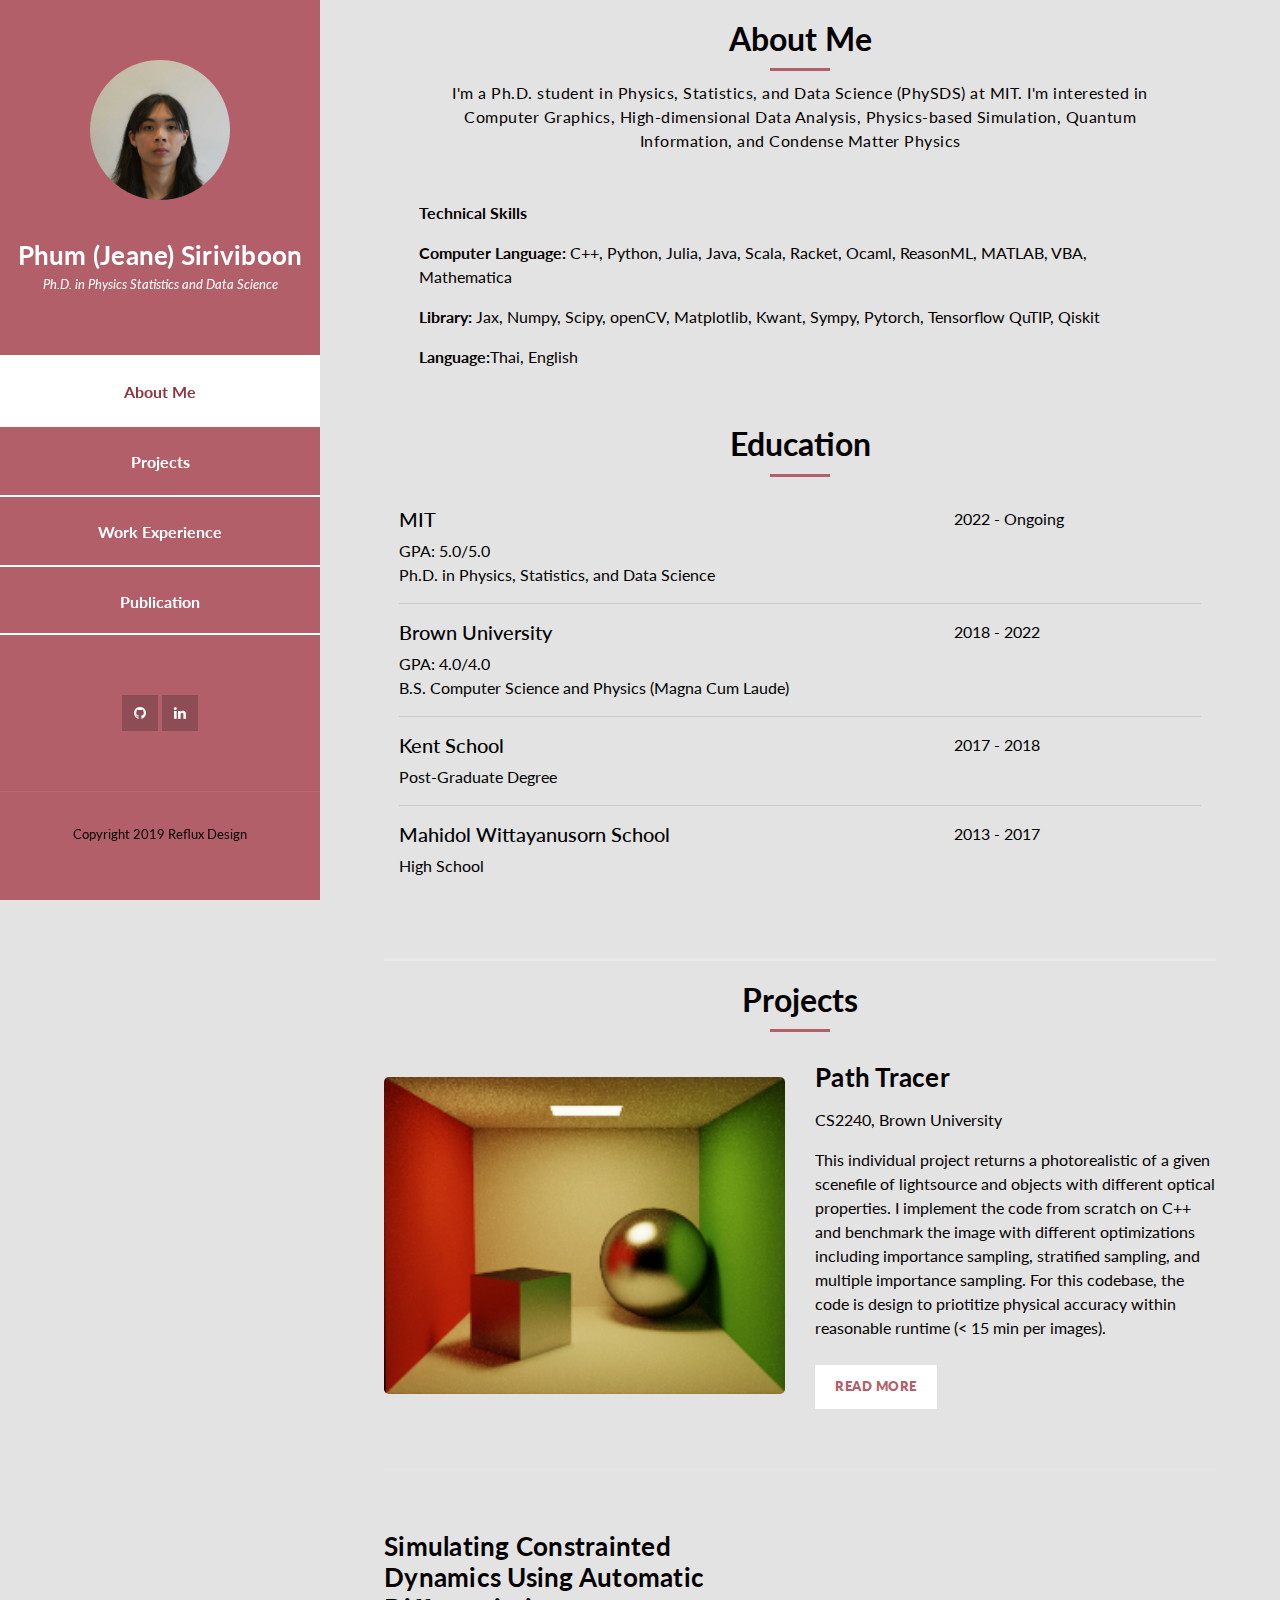
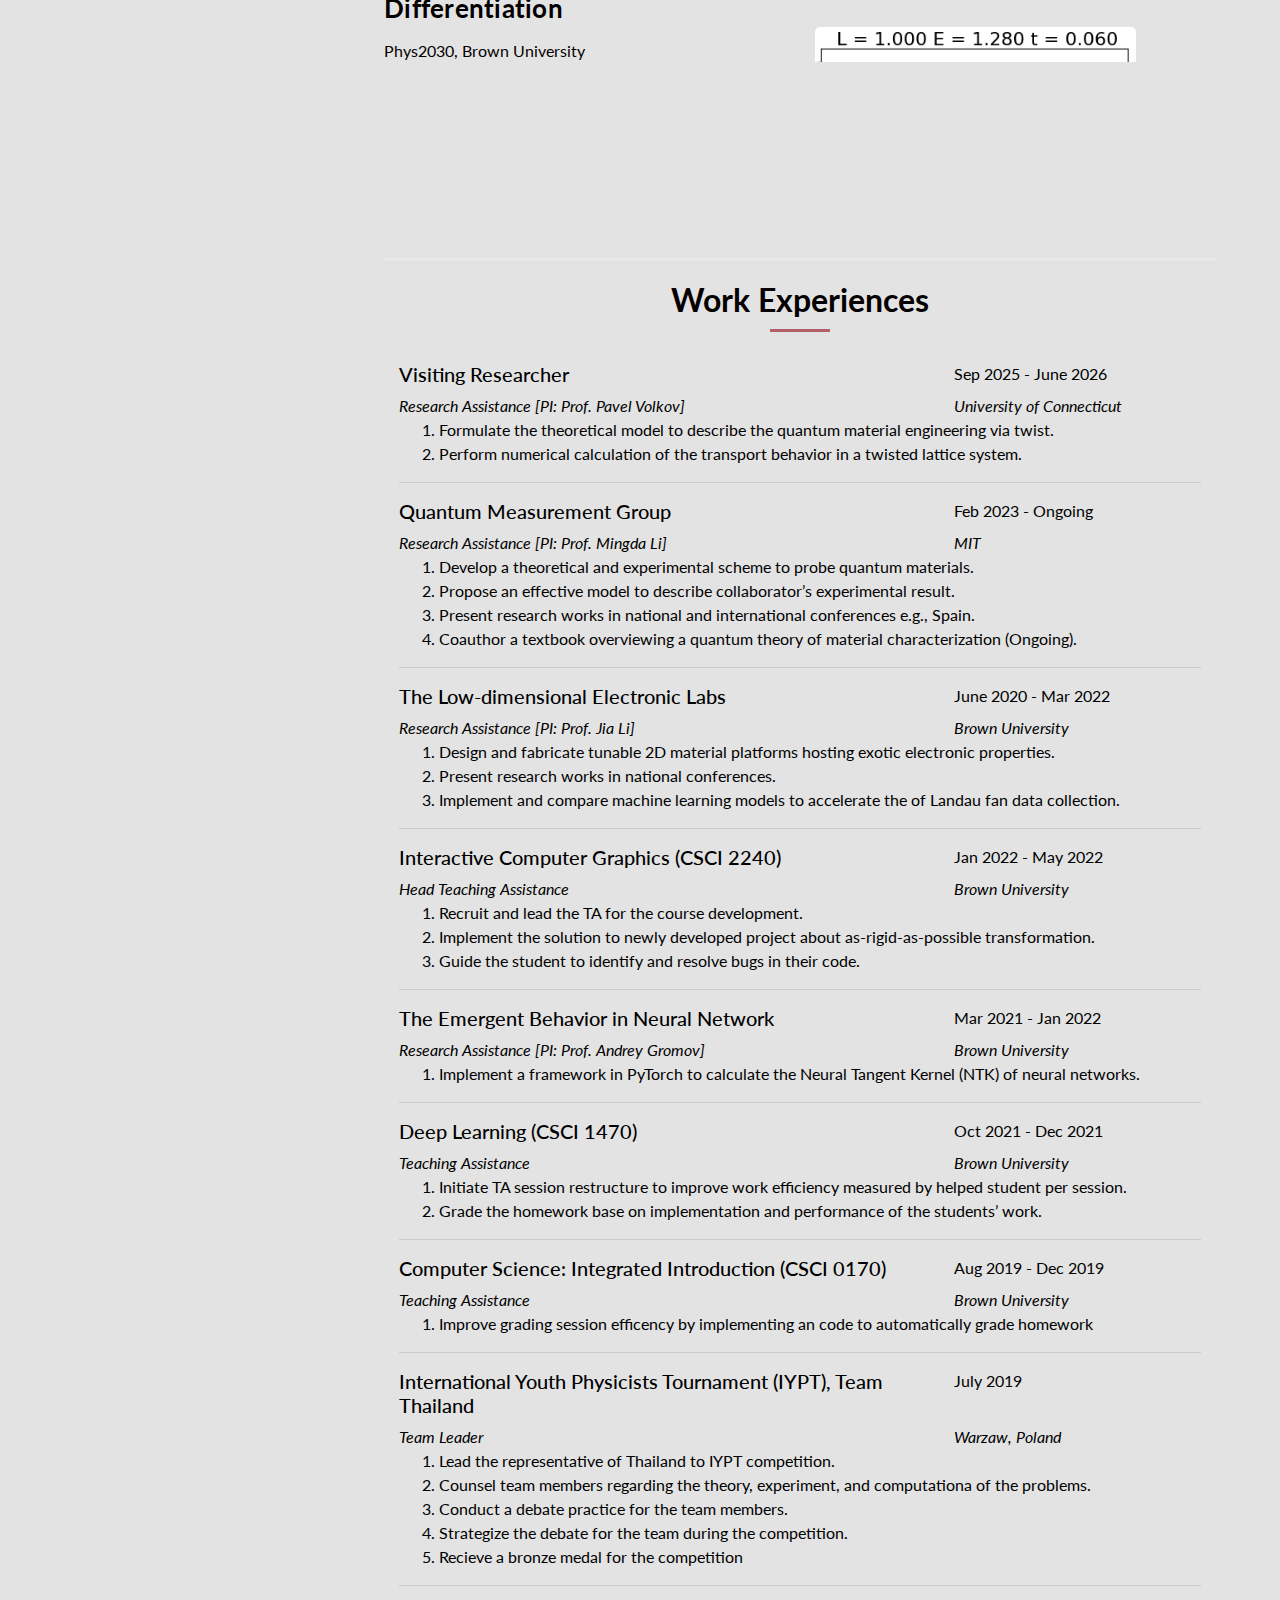
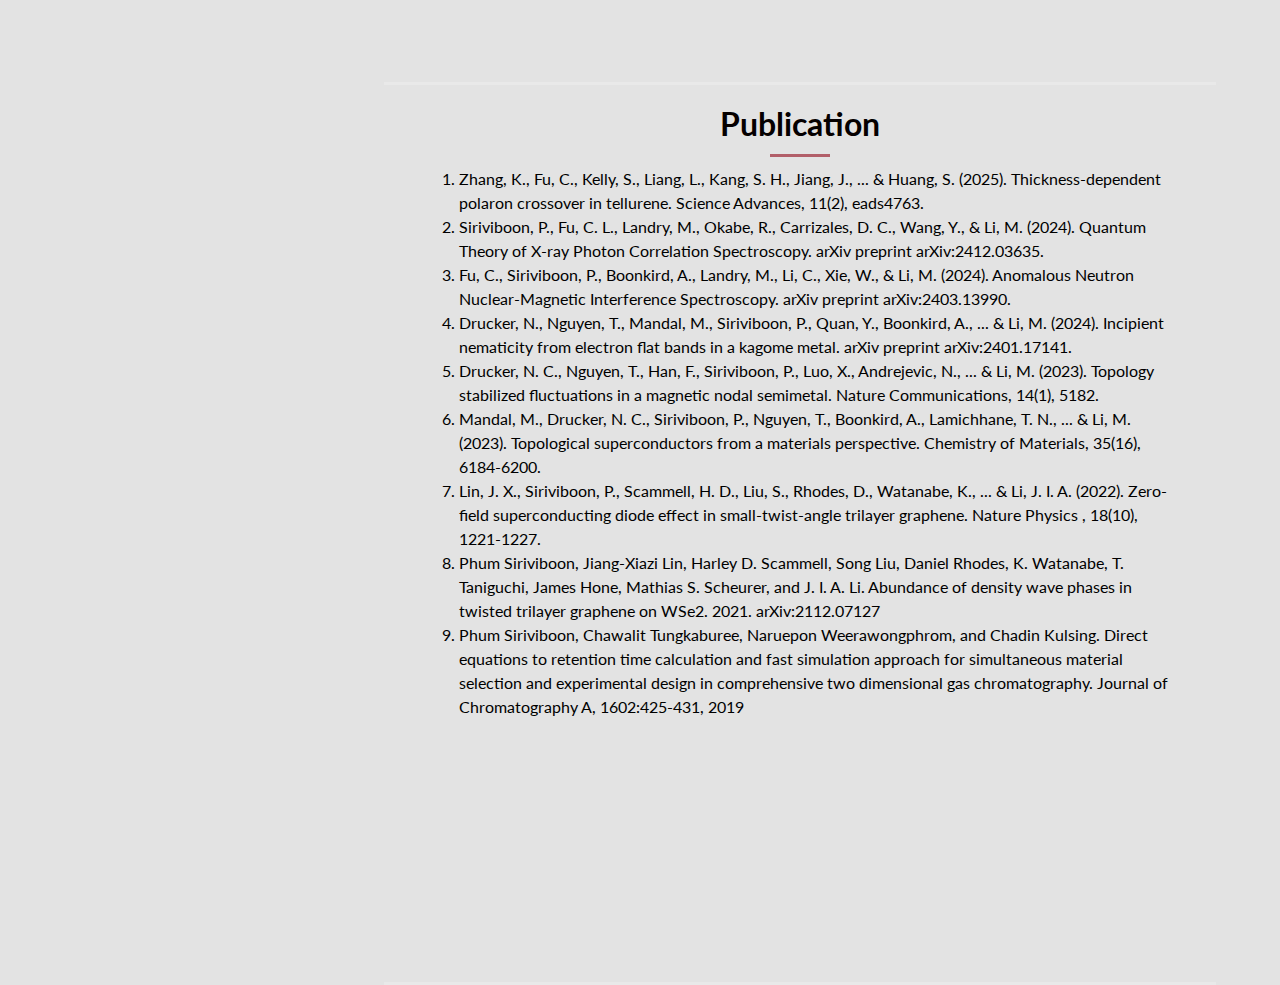
<file: index.html>
<!DOCTYPE html>
<html lang="en">

<head>
    <meta charset="utf-8" />
    <meta name="viewport" content="width=device-width, initial-scale=1, shrink-to-fit=no" />
    <meta name="description" content="" />
    <meta name="author" content="" />
    <link href="https://fonts.googleapis.com/css?family=Lato:100,300,400,700,900" rel="stylesheet" />

    <title>Phum (Jeane) Siriviboon</title>
    <!--
Reflux Template
https://templatemo.com/tm-531-reflux
-->
    <!-- Bootstrap core CSS -->
    <link href="vendor/bootstrap/css/bootstrap.min.css" rel="stylesheet" />

    <!-- Additional CSS Files -->
     
    <link rel="stylesheet" href="assets/css/fontawesome.css" />
    <link rel="stylesheet" href="assets/css/templatemo-style.css" />
    <link rel="stylesheet" href="assets/css/owl.css" />
    <link rel="stylesheet" href="assets/css/lightbox.css" />
    <link rel="stylesheet" href="mystyle.css">
</head>

<body>
    <div id="page-wraper">
        <!-- Sidebar Menu -->
        <div class="responsive-nav">
            <i class="fa fa-bars" id="menu-toggle"></i>
            <div id="menu" class="menu">
                <i class="fa fa-times" id="menu-close"></i>
                <div class="container">
                    <div class="image">
                        <a href="#"><img src="fig/my-image.jpg" alt="" /></a>
                    </div>
                    <div class="author-content">
                        <h4>Phum (Jeane) Siriviboon</h4>
                        <span>Ph.D. in Physics Statistics and Data Science</span>
                    </div>
                    <nav class="main-nav" role="navigation">
                        <ul class="main-menu">
                            <li><a href="#section1">About Me</a></li>
                            <li><a href="#section2">Projects</a></li>
                            <li><a href="#section3">Work Experience</a></li>
                            <li><a href="#section4">Publication</a></li>
                        </ul>
                    </nav>
                    <div class="social-network">
                        <ul class="soial-icons">
                            <li>
                                <a href="https://github.com/GeneSiriviboon"><i class="fa fa-github"></i></a>
                            </li>
                            <li>
                                <a href="https://www.linkedin.com/in/phum-siriviboon-22a70b150/"><i
                                        class="fa fa-linkedin"></i></a>
                            </li>
                        </ul>
                    </div>
                    <div class="copyright-text">
                        <p>Copyright 2019 Reflux Design</p>
                    </div>
                </div>
            </div>
        </div>

        <section class="section about-me" data-section="section1">
            <div class="container">
                <div class="section-heading">
                    <h2>About Me</h2>
                    <div class="line-dec"></div>
                    <span>
                        I'm a Ph.D. student in Physics, Statistics, and Data Science (PhySDS) at MIT. I'm interested in
                        Computer Graphics, High-dimensional Data Analysis, Physics-based Simulation, Quantum
                        Information, and Condense Matter Physics
                    </span>
                    <br><br><br>
                    <div align="left">
                        <p><strong>Technical Skills   </strong></p>
                        <p><strong>Computer Language: </strong> C++, Python, Julia, Java, Scala, Racket, Ocaml,
                            ReasonML, MATLAB,
                            VBA, Mathematica</p>
                        <p><strong>Library:</strong> Jax, Numpy, Scipy, openCV, Matplotlib, Kwant, Sympy, Pytorch,
                            Tensorflow
                            QuTIP, Qiskit</p>
                        <p><strong>Language:</strong>Thai, English</p>
                    </div>
                </div>
                <div class="section-heading">
                    <h2>Education</h2>
                    <div class="line-dec"></div>
                </div>

                <div class="row">
                    <div class="col-8">
                        <h5>MIT</h5> GPA: 5.0/5.0 
                    </div>
                    <div class="col-4">2022 - Ongoing</div>
                </div>
                Ph.D. in Physics, Statistics, and Data Science
                <hr>
                <div class="row">
                    <div class="col-8">
                        <h5>Brown University</h5> GPA: 4.0/4.0 
                    </div>
                    <div class="col-4">2018 - 2022</div>
                </div>
                B.S. Computer Science and Physics (Magna Cum Laude)
                <hr>
                <div class="row">
                    <div class="col-8">
                        <h5>Kent School</h5>
                    </div>
                    <div class="col-4">2017 - 2018</div>
                </div>
                Post-Graduate Degree
                <hr>
                <div class="row">
                    <div class="col-8">
                        <h5>Mahidol Wittayanusorn School</h5>
                    </div>
                    <div class="col-4">2013 - 2017</div>
                </div>
                High School
            
            </div>
        </section>

        <section class="section projects" data-section="section2">
            
            <div class="section-heading">
                <h2>Projects</h2>
                <div class="line-dec"></div>
            </div>

            <div id="project">

                <div class="left-image-post">
                <div class="row align-items-center">
                    <div class="col-md-6">
                        <div class="left-image">
                            <!-- <img src="fig/CornellBox-Mirror-Importance.png" /> -->
                            <img src="fig/CornellBox-Glossy-Importance.png" width="100%" />
                        </div>
                    </div>
                    <div class="col-md-6">
                        <div class="right-text">
                            <h4>Path Tracer</h4>
                            <p>CS2240, Brown University</p>
                            <p>
                                This individual project returns a photorealistic of a given scenefile of lightsource and objects with
                                different optical properties.
                                I implement the code from scratch on C++ and benchmark the image with different
                                optimizations including importance sampling,
                                stratified sampling, and multiple importance sampling. For this codebase, the code is design to priotitize 
                                physical accuracy within reasonable runtime (< 15 min per images).
                            </p>
                            <div class="white-button">
                                <a href="pathtracer.html">Read More</a>
                            </div>
                        </div>
                    </div>
                </div>
            </div>

            <div class="right-image-post">
                <div class="row align-items-center">
                    <div class="col-md-6">
                        <div class="left-text">
                            <h4>Simulating Constrainted Dynamics Using Automatic Differentiation</h4>
                            <p>Phys2030, Brown University</p>
                            <p>
                                This individual project calculate dynamical properties i.e. Lyapunov
                                Exponent of the contrained dynamical system called astrojax. Traditionally,
                                the contrained solver i.e. Newton-Raphson method has to run in every timestep update,
                                making the computation cost expensive, espescially for non-linear dynamical system where
                                the time-dynamic
                                is sensitive to initial condition. To circumvent the computational cost, I implement the
                                explicit constrained method
                                which can solve the trajectory explicitely using the automatic differentiation on the
                                constain. The code designs priotitize generalizibility to different systems to allow rapid modelling. 
                            </p>
                            <div class="white-button">
                                <a href="astrojax_report.pdf">Read More</a>
                            </div>
                        </div>
                    </div>
                    <div class="col-md-6">
                        <div class="right-image">
                            <img src="fig/astrojax.gif" width="80%"/>
                        </div>
                    </div>
                </div>
            </div>

            <div class="left-image-post">
                <div class="row align-items-center">
                    <div class="col-md-6">
                        <div class="left-image">
                            <!-- <img src="fig/CornellBox-Mirror-Importance.png" /> -->
                            <img src="fig/flat_self.png" width="100%" />
                        </div>
                    </div>
                    <div class="col-md-6">
                        <div class="right-text">
                            <h4>Flat Self Assembly</h4>
                            <p>Independent Project</p>
                            <p>
                                Beads in a vibrating box is often used in physics class to demonstate the phase transition from 
                                "liquid" phase to "solid" phase as the particle density increases. This project goals is an attempt to develop workflow 
                                to show whether there is actually a transition from one phase to the other. I use openCV and python to track the particle motions as a function of time. 
                                Then, I implement a heutistic algorithm to calculate the entropy and energy of the system and 
                                derive the thermodynamics variable of the system at each configuration. The phase, transition is, then, defined as a discontinuity 
                                in the Thermodynamic variable. The workflow is designed to process large amount of video data <code>.mp4</code> (~1TB) 
                                on a personal laptop.
                            </p>
                            <div class="white-button">
                                <a href="flat.html">Read More</a>
                            </div>
                        </div>
                    </div>
                </div>
            </div>

            <div class="right-image-post">
                <div class="row align-items-center">
                    <div class="col-md-6">
                        <div class="left-text">
                            <h4>As-rigid-as-possible-transformation</h4>
                            <p>CS2240, Brown University</p>
                            <p>
                               This project is a part of class CS2240 development based on <a href="https://igl.ethz.ch/projects/ARAP/arap_web.pdf">As-Rigid-As-Possible Surface Modeling</a>. Using C++, 
                               I implement the C++ template and the minimal working code for a user-interactive deformation of 3D meshes.  The user can select vertices of anchor point move them around while the mesh will deform in 
                               such a way that the anchor point is constraint and the mesh behave as-rigid-as-possible. The codebase utilize sparse matrix optimization in order to acheieve a user-interactive response time. This template designs to be flexible codebase for the student to implement 
                               the project while including the UI interactive feature build in such as vertices selection to improve student quality-of-life while trying the code.
                            </p>
                            <div class="white-button">
                                <a href="arap.html">Read More</a>
                            </div>
                        </div>
                    </div>
                    <div class="col-md-6">
                        <div class="right-image">
                            <video width="400" height="340" controls>
                                <source src="https://user-images.githubusercontent.com/39507598/157359369-71d9a28f-0e49-4f83-880e-0119e0161f4f.mov">https://user-images.githubusercontent.com/39507598/157359369-71d9a28f-0e49-4f83-880e-0119e0161f4f.mov" type="video/mov">
                            </video>
                        </div>
                    </div>
                </div>
            </div>

            <div class="left-image-post">
                <div class="row align-items-center">
                    <div class="col-md-6">
                        <div class="left-image">
                            <!-- <img src="fig/CornellBox-Mirror-Importance.png" /> -->
                            <img src="fig/LJ_heating.png" width="80%" />
                        </div>
                    </div>
                    <div class="col-md-6">
                        <div class="right-text">
                            <h4>A Two Dimensional Molecular Dynamic with Thermal Sources</h4>
                            <p>Phys1600, Brown University</p>
                            <p>
                                This projects implement 2D molecular dynamics in python from scratch and aim to simulate the heating of the fluid and study 
                                the fluid properties such as surface tension, pair correlation function, and particle flows. This code employed heuristic method for heating 
                                for real-time evolution while remain physically realistic as observed by the particle histogram in phase space.
                            </p>
                            <div class="white-button">
                                <a href="Phys1600_Final_Project .pdf">Read More</a>
                            </div>
                        </div>
                    </div>
                </div>
            </div>
            </div>

           
            

            

            

        </section>

        <section class="section work experiences" data-section="section3">
            <div class="container">
                <div class="section-heading">
                    <h2>Work Experiences</h2>
                    <div class="line-dec"></div>
                </div>

                <div>
                    <div>
                        <div class="row">
                            <div class="col-8">
                                <h5>Visiting Researcher</h5>
                            </div>
                            <div class="col-4"> Sep 2025 - June 2026</div>
                        </div>
                        <div class="row">
                            <div class="col-8"> <em>Research Assistance [PI: Prof. Pavel Volkov]</em> </div>
                            <div class="col-4"> <em>University of Connecticut</em> </div>
                        </div>
                        <ol class="bullet">
                            <li>Formulate the theoretical model to describe the quantum material engineering via twist.</li>
                            <li>Perform numerical calculation of the transport behavior in a twisted lattice system.
                            </li>
                        </ol>
                        <hr>
                    </div>
                    <div>
                        <div class="row">
                            <div class="col-8">
                                <h5>Quantum Measurement Group </h5>
                            </div>
                            <div class="col-4"> Feb 2023 - Ongoing</div>
                        </div>
                        <div class="row">
                            <div class="col-8"> <em>Research Assistance [PI: Prof. Mingda Li]</em> </div>
                            <div class="col-4"> <em>MIT</em> </div>
                        </div>
                        <ol class="bullet">
                            <li>Develop a theoretical and experimental scheme to probe quantum materials.</li>
                            <li>Propose an effective model to describe collaborator’s experimental result.</li>
                            <li>Present research works in national and international conferences e.g., Spain.</li>
                            <li>Coauthor a textbook overviewing a quantum theory of material characterization (Ongoing).
                            </li>
                        </ol>
                        <hr>
                    </div>
                    <div>
                        <div class="row">
                            <div class="col-8">
                                <h5>The Low-dimensional Electronic Labs </h5>
                            </div>
                            <div class="col-4"> June 2020 - Mar 2022</div>
                        </div>
                        <div class="row">
                            <div class="col-8"> <em>Research Assistance [PI: Prof. Jia Li] </em> </div>
                            <div class="col-4"> <em>Brown University </em> </div>
                        </div>
                        <ol class="bullet">
                            <li>Design and fabricate tunable 2D material platforms hosting exotic electronic properties.
                            </li>
                            <li>Present research works in national conferences.</li>
                            <li>Implement and compare machine learning models to accelerate the of Landau fan data
                                collection.</li>
                        </ol>
                        <hr>
                    </div>
                    <div>
                        <div class="row">
                            <div class="col-8">
                                <h5>Interactive Computer Graphics (CSCI 2240) </h5>
                            </div>
                            <div class="col-4"> Jan 2022 - May 2022</div>
                        </div>
                        <div class="row">
                            <div class="col-8"> <em>Head Teaching Assistance </em> </div>
                            <div class="col-4"> <em>Brown University </em> </div>
                        </div>
                        <ol class="bullet">
                            <li>Recruit and lead the TA for the course development.</li>
                            <li>Implement the solution to newly developed project about as-rigid-as-possible
                                transformation.</li>
                            <li>Guide the student to identify and resolve bugs in their code.</li>
                        </ol>
                        <hr>
                    </div>
                    <div>
                        <div class="row">
                            <div class="col-8">
                                <h5>The Emergent Behavior in Neural Network </h5>
                            </div>
                            <div class="col-4"> Mar 2021 - Jan 2022</div>
                        </div>
                        <div class="row">
                            <div class="col-8"> <em>Research Assistance [PI: Prof. Andrey Gromov] </em> </div>
                            <div class="col-4"> <em>Brown University </em> </div>
                        </div>
                        <ol class="bullet">
                            <li>Implement a framework in PyTorch to calculate the Neural Tangent Kernel (NTK) of neural
                                networks.</li>
                        </ol>
                        <hr>
                    </div>
                    <div>
                        <div class="row">
                            <div class="col-8">
                                <h5>Deep Learning (CSCI 1470) </h5>
                            </div>
                            <div class="col-4"> Oct 2021 - Dec 2021</div>
                        </div>
                        <div class="row">
                            <div class="col-8"> <em>Teaching Assistance </em> </div>
                            <div class="col-4"> <em>Brown University </em> </div>
                        </div>
                        <ol class="bullet">
                            <li>Initiate TA session restructure to improve work efficiency measured by helped student per session.</li>
                            <li>Grade the homework base on implementation and performance of the students’ work.</li>
                        </ol>
                        <hr>
                    </div>
                    <div>
                        <div class="row">
                            <div class="col-8">
                                <h5>Computer Science: Integrated Introduction (CSCI 0170)  </h5>
                            </div>
                            <div class="col-4">Aug 2019 - Dec 2019</div>
                        </div>
                        <div class="row">
                            <div class="col-8"> <em>Teaching Assistance </em> </div>
                            <div class="col-4"> <em>Brown University </em> </div>
                        </div>
                        <ol class="bullet">
                            <li>Improve grading session efficency by implementing an code to automatically grade homework</li>
                        </ol>
                        <hr>
                    </div>
                    <div>
                        <div class="row">
                            <div class="col-8">
                                <h5>International Youth Physicists Tournament (IYPT), Team Thailand </h5>
                            </div>
                            <div class="col-4">July 2019</div>
                        </div>
                        <div class="row">
                            <div class="col-8"> <em>Team Leader </em> </div>
                            <div class="col-4"> <em>Warzaw, Poland</em> </div>
                        </div>
                        <ol class="bullet">
                            <li>Lead the representative of Thailand to IYPT competition.</li>
                            <li>Counsel team members regarding the theory, experiment, and computationa of the problems.</li>
                            <li>Conduct a debate practice for the team members.</li>
                            <li>Strategize the debate for the team during the competition.</li>
                            <li>Recieve a bronze medal for the competition</li>
                        </ol>
                        <hr>
                    </div>


                </div>
            </div>
        </section>

        <section class="section publication" data-section="section4">
            <div class="container">
                <div class="section-heading">
                    <h2>Publication</h2>
                    <div class="line-dec"></div>
                    <ol class="left">
                        <li>Zhang, K., Fu, C., Kelly, S., Liang, L., Kang, S. H., Jiang, J., ... & Huang, S. (2025). 
                            Thickness-dependent polaron crossover in tellurene. Science Advances, 11(2), eads4763.</li>
                        <li>Siriviboon, P., Fu, C. L., Landry, M., Okabe, R., Carrizales, D. C., Wang, Y., 
                            & Li, M. (2024). Quantum Theory of X-ray Photon Correlation Spectroscopy. 
                            arXiv preprint arXiv:2412.03635.</li>
                        <li>Fu, C., Siriviboon, P., Boonkird, A., Landry, M., Li, C., Xie, W., & Li, M. (2024).
                            Anomalous
                            Neutron Nuclear-Magnetic Interference Spectroscopy. arXiv preprint arXiv:2403.13990.</li>
                        <li>Drucker, N., Nguyen, T., Mandal, M., Siriviboon, P., Quan, Y., Boonkird, A., ... & Li, M.
                            (2024).
                            Incipient nematicity from electron flat bands in a kagome metal. arXiv preprint
                            arXiv:2401.17141.</li>
                        <li>Drucker, N. C., Nguyen, T., Han, F., Siriviboon, P., Luo, X., Andrejevic, N., ... & Li, M.
                            (2023).
                            Topology stabilized fluctuations in a magnetic nodal semimetal. Nature Communications,
                            14(1),
                            5182.</li>
                        <li>Mandal, M., Drucker, N. C., Siriviboon, P., Nguyen, T., Boonkird, A., Lamichhane, T. N., ...
                            &
                            Li, M. (2023). Topological superconductors from a materials perspective. Chemistry of
                            Materials,
                            35(16), 6184-6200.</li>
                        <li>Lin, J. X., Siriviboon, P., Scammell, H. D., Liu, S., Rhodes, D., Watanabe, K., ... & Li, J.
                            I.
                            A. (2022). Zero-field superconducting diode effect in small-twist-angle trilayer graphene.
                            Nature
                            Physics , 18(10), 1221-1227.</li>
                        <li>Phum Siriviboon, Jiang-Xiazi Lin, Harley D. Scammell, Song Liu, Daniel Rhodes, K. Watanabe,
                            T. Taniguchi, James Hone, Mathias S. Scheurer, and J. I. A. Li. Abundance of density wave
                            phases in twisted trilayer graphene on WSe2. 2021. arXiv:2112.07127</li>
                        <li>Phum Siriviboon, Chawalit Tungkaburee, Naruepon Weerawongphrom, and Chadin Kulsing. Direct
                            equations to retention time calculation and fast simulation approach for simultaneous
                            material
                            selection and experimental design in comprehensive two dimensional gas chromatography.
                            Journal
                            of Chromatography A, 1602:425-431, 2019</li>
                    </ol>
                </div>

            </div>
        </section>
    </div>

    <!-- Scripts -->
    <!-- Bootstrap core JavaScript -->
    <script src="vendor/jquery/jquery.min.js"></script>
    <script src="vendor/bootstrap/js/bootstrap.bundle.min.js"></script>

    <script src="assets/js/isotope.min.js"></script>
    <script src="assets/js/owl-carousel.js"></script>
    <script src="assets/js/lightbox.js"></script>
    <script src="assets/js/custom.js"></script>
    <script>
        //according to loftblog tut
        $(".main-menu li:first").addClass("active");

        var showSection = function showSection(section, isAnimate) {
            var direction = section.replace(/#/, ""),
                reqSection = $(".section").filter(
                    '[data-section="' + direction + '"]'
                ),
                reqSectionPos = reqSection.offset().top - 0;

            if (isAnimate) {
                $("body, html").animate(
                    {
                        scrollTop: reqSectionPos
                    },
                    800
                );
            } else {
                $("body, html").scrollTop(reqSectionPos);
            }
        };

        var checkSection = function checkSection() {
            $(".section").each(function () {
                var $this = $(this),
                    topEdge = $this.offset().top - 80,
                    bottomEdge = topEdge + $this.height(),
                    wScroll = $(window).scrollTop();
                if (topEdge < wScroll && bottomEdge > wScroll) {
                    var currentId = $this.data("section"),
                        reqLink = $("a").filter("[href*=\\#" + currentId + "]");
                    reqLink
                        .closest("li")
                        .addClass("active")
                        .siblings()
                        .removeClass("active");
                }
            });
        };

        $(".main-menu").on("click", "a", function (e) {
            e.preventDefault();
            showSection($(this).attr("href"), true);
        });

        $(window).scroll(function () {
            checkSection();
        });
    </script>
</body>

</html>
</file>
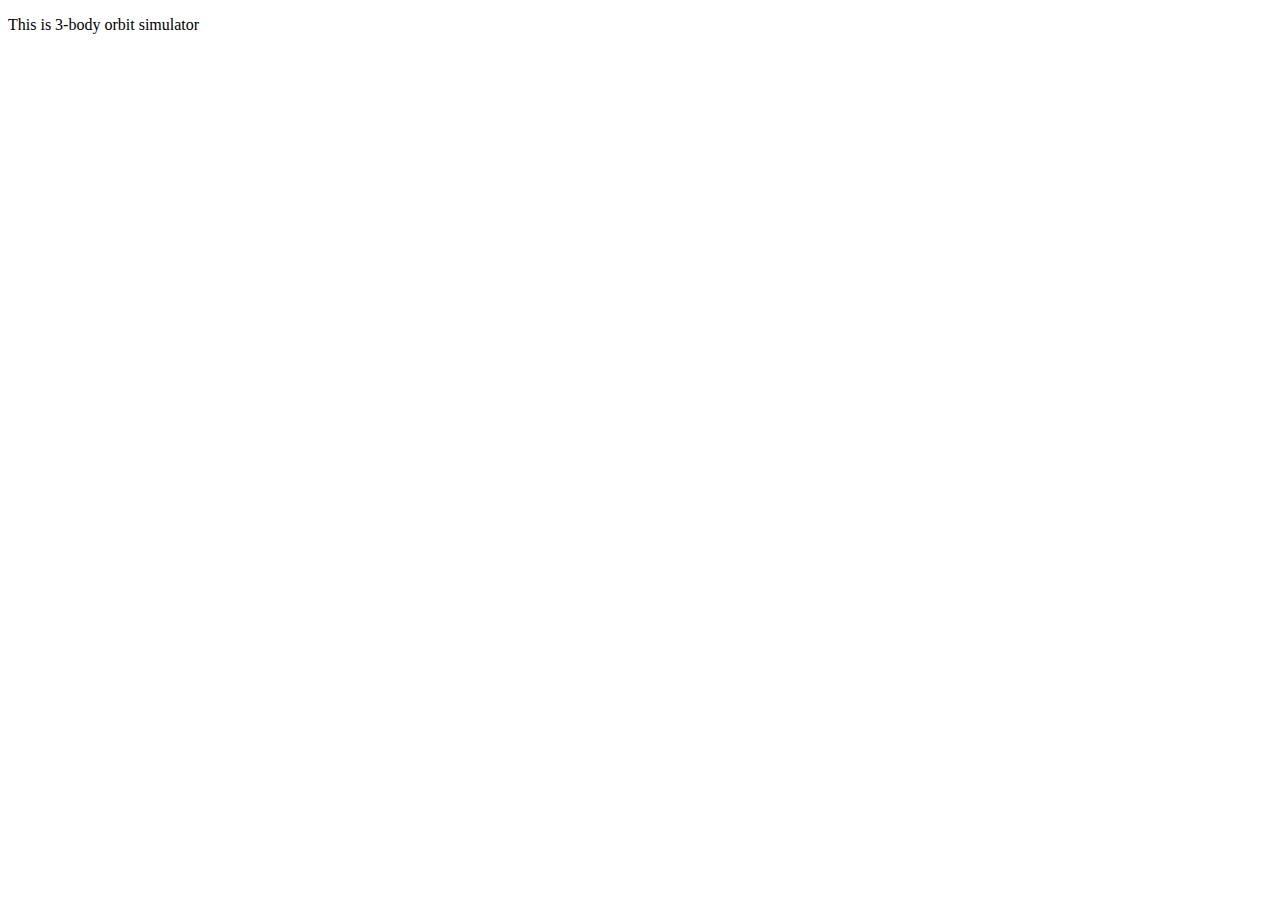
<file: 3body.html>
<!DOCTYPE html>
<html lang="en">
<head>
    <meta charset="UTF-8">
    <meta name="viewport" content="width=device-width, initial-scale=1.0">
    <title>Document</title>
</head>
<body>

    <p> This is 3-body orbit simulator</p>
    <script src="https://d3js.org/d3.v5.js"></script>
    <div id="my_dataviz"></div>

    <script>

        // set the dimensions and margins of the graph
        const margin = {top: 10, right: 30, bottom: 30, left: 60},
            width = 460 - margin.left - margin.right,
            height = 400 - margin.top - margin.bottom;
            // append the svg object to the body of the page
            const svg = d3.select("#my_dataviz")
              .append("svg")
                .attr("width", width + margin.left + margin.right)
                .attr("height", height + margin.top + margin.bottom)
              .append("g")
                .attr("transform", `translate(${margin.left}, ${margin.top})`)
        
        // //Read the data
        // d3.csv("https://raw.githubusercontent.com/holtzy/data_to_viz/master/Example_dataset/2_TwoNum.csv").then( function(data) {
        
          // Add X axis
        const x = d3.scaleLinear()
            .domain([-50, 50])
            .range([ 0, width ]);
          
            svg.append("g")
            .attr("class", "myXaxis")   // Note that here we give a class to the X axis, to be able to call it later and modify it
            .attr("transform", `translate(0, ${height})`)
            .call(d3.axisBottom(x))
        
          // Add Y axis
        const y = d3.scaleLinear()
            .domain([-50, 50])
            .range([ height, 0]);
        svg.append("g")
            .call(d3.axisLeft(y));

        // 1st sun
        svg.append('g')
            .append("circle")
              .attr("cx", x(-5))
              .attr("cy", y(0))
              .attr("r", 5)
              .style("fill", 'black')
        
        // 2nd sun
        svg.append('g')
            .append("circle")
              .attr("cx", x(5))
              .attr("cy", y(0))
              .attr("r", 5)
              .style("fill", 'black')


        

        var timestep = 0
        var x_mass = 6
        var y_mass = 0
        var vx_mass = 0
        var vy_mass = 2

        svg.append('g')
            .append("circle")
              .attr("cx", x(x_mass))
              .attr("cy", y(y_mass))
              .attr("r", 5)
              .attr("r", 5)
              .attr("class", "mass")
              .style("fill", 'red')

        svg.append("path")
            .attr("fill", "none")
            .attr("stroke-width", 2)
            .attr("stroke", "darkgrey")

        function redraw() {
        // Update…
        timestep += 1
        
        vx_mass +=  -0.5 * (x_mass - 5)/((x_mass - 5)**2 + y_mass**2)
        vx_mass +=  -0.5 * (x_mass + 5)/((x_mass + 5)**2 + y_mass**2) 
        
        x_mass += vx_mass
        y_mass += vy_mass

        vy_mass +=  -0.5 * (y_mass)/((x_mass - 5)**2 + y_mass**2)
        vy_mass +=  -0.5 * (y_mass)/((x_mass + 5)**2 + y_mass**2)  


        svg.selectAll(".mass")
            .transition()
            .duration(30)
            .attr("cx", x(x_mass))
            .attr("cy", y(y_mass))
        }
        

        // svg.selectAll("path")
        //     .transition()
        //     .duration(30)
        //     .attr("cx", x(x_mass))
        //     .attr("cy", y(y_mass))
        

        setInterval(function() {
            redraw();  // call the function you created to update the chart
        }, 30);

        
          
        
        //   svg.selectAll("circle")
        //     .transition()
        //     .delay(function(d,i){return(i*3)})
        //     .duration(2000)
        //     .attr("cx", function (d) { return x(d.GrLivArea); } )
        //     .attr("cy", function (d) { return y(d.SalePrice); } )
        // })
        // </script>
</body>
</html>
</file>
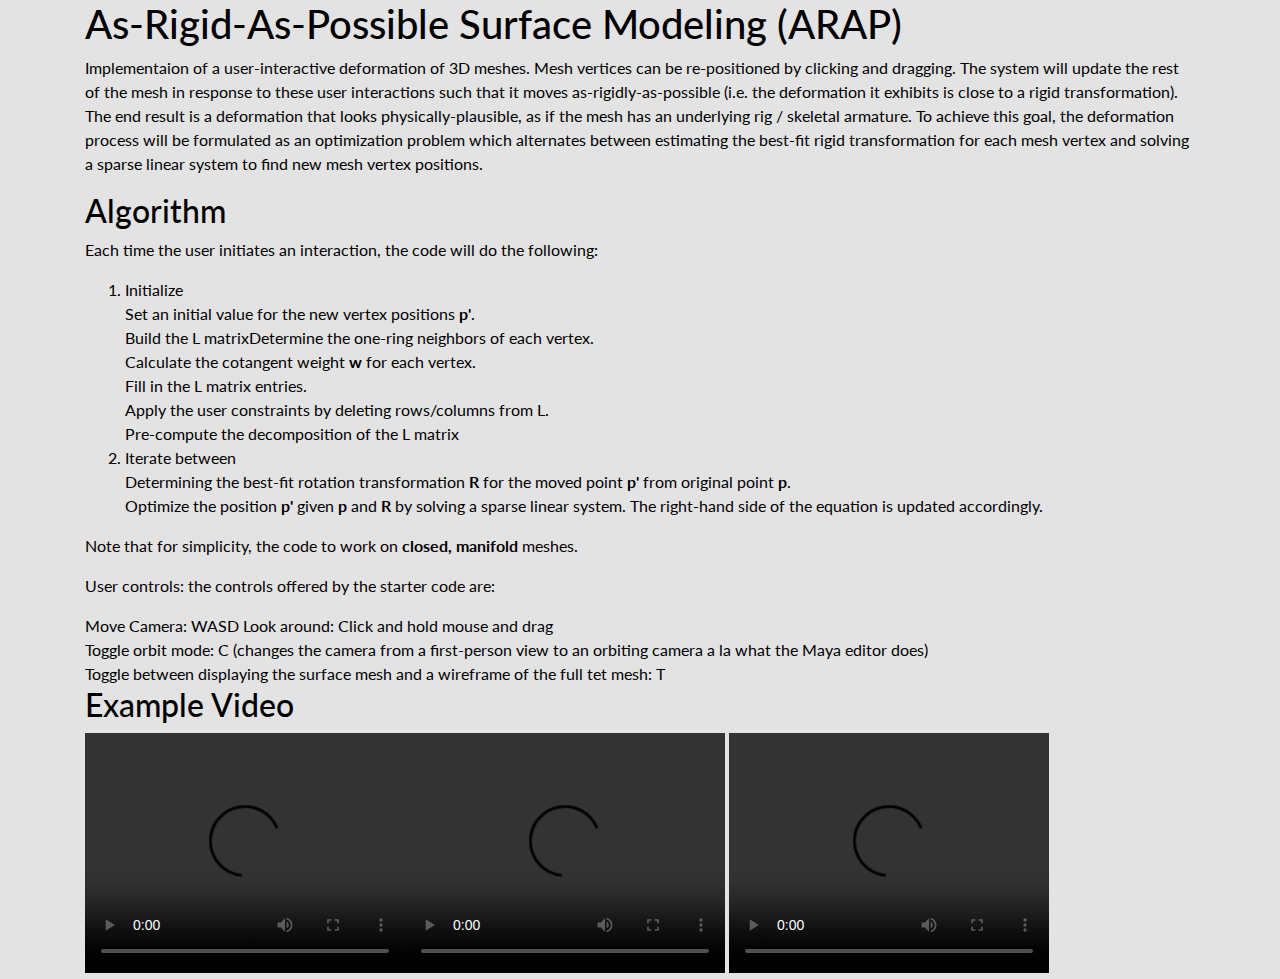
<file: arap.html>
<!DOCTYPE html>
<html lang="en">

<head>
  <meta charset="utf-8" />
  <meta name="viewport" content="width=device-width, initial-scale=1, shrink-to-fit=no" />
  <meta name="description" content="" />
  <meta name="author" content="" />
  <link href="https://fonts.googleapis.com/css?family=Lato:100,300,400,700,900" rel="stylesheet" />

  <title>Phum (Gene) Siriviboon</title>
  <!--
Reflux Template
https://templatemo.com/tm-531-reflux
-->
  <!-- Bootstrap core CSS -->
  <link href="vendor/bootstrap/css/bootstrap.min.css" rel="stylesheet" />

  <!-- Additional CSS Files -->
  <link rel="stylesheet" href="assets/css/fontawesome.css" />
  <link rel="stylesheet" href="assets/css/templatemo-style.css" />
  <link rel="stylesheet" href="assets/css/owl.css" />
  <link rel="stylesheet" href="assets/css/lightbox.css" />
</head>

<body>

  <div id="page-wraper">
    <div class="container">
        <h1 id="as-rigid-as-possible-surface-modeling-arap-"> As-Rigid-As-Possible Surface Modeling (ARAP)</h1>
 Implementaion of a user-interactive deformation of 3D meshes. Mesh vertices can be re-positioned by clicking and dragging. The system will update the rest of the mesh in response to these user interactions such that it moves as-rigidly-as-possible (i.e. the deformation it exhibits is close to a rigid transformation). The end result is a deformation that looks physically-plausible, as if the mesh has an underlying rig / skeletal armature.
       
 To achieve this goal, the deformation process will be formulated as an optimization problem which alternates between estimating the best-fit rigid transformation for each mesh vertex and solving a sparse linear system to find new mesh vertex positions.</p>

<h2>Algorithm</h2>
Each time the user initiates an interaction, the code will do the following:
<p>
<ol>
<li>Initialize 
    <ul>
    <li>Set an initial value for the new vertex positions <strong>p&#39;</strong>.</li>
    <br>
    <li>Build the L matrix 
    <li>Determine the one-ring neighbors of each vertex.</li>
    <br>
    <li>Calculate the cotangent weight <strong>w</strong> for each vertex.</li>
    <br>
    <li>Fill in the L matrix entries.</li> 
    <br>
<li>Apply the user constraints by deleting rows/columns from L.</li>
<br>
<li>Pre-compute the decomposition of the L matrix </li>
</ul> 
</li>
<li>Iterate between <ul>
<li>Determining the best-fit rotation transformation <strong>R</strong> for the moved point <strong>p&#39;</strong> from original point <strong>p</strong>.</li>
<li>Optimize the position <strong>p&#39;</strong> given <strong>p</strong> and <strong>R</strong> by solving a sparse linear system. The right-hand side of the equation is updated accordingly.  </li>
</ul>
</li>
</ol>
</p>
<p>Note that for simplicity, the code to work on <strong>closed, manifold</strong> meshes. 

<p>User controls: the controls offered by the starter code are:</p>
<ul>
<li>Move Camera: WASD</li>
<li>Look around: Click and hold mouse and drag</li>
<li>Toggle orbit mode: C (changes the camera from a first-person view to an orbiting camera a la what the Maya editor does)</li>
<li>Toggle between displaying the surface mesh and a wireframe of the full tet mesh: T</li>
</ul>
<h2 id="example-video">Example Video</h2>
<video width="320" height="240" controls>
    <source src="https://user-images.githubusercontent.com/39507598/157359369-71d9a28f-0e49-4f83-880e-0119e0161f4f.mov">https://user-images.githubusercontent.com/39507598/157359369-71d9a28f-0e49-4f83-880e-0119e0161f4f.mov" type="video/mov">
</video><video width="320" height="240" controls>
    <source src="https://user-images.githubusercontent.com/39507598/157359482-750e4c76-daf6-4b7f-9611-a365cc6f9aa2.mov">https://user-images.githubusercontent.com/39507598/157359482-750e4c76-daf6-4b7f-9611-a365cc6f9aa2.mov" type="video/mov">
</video>
<video width="320" height="240" controls>
    <source src="https://user-images.githubusercontent.com/39507598/157359737-86bfc3a5-c82b-4417-86d6-3e31a4b65dbe.mov">https://user-images.githubusercontent.com/39507598/157359737-86bfc3a5-c82b-4417-86d6-3e31a4b65dbe.mov">https://user-images.githubusercontent.com/39507598/157359482-750e4c76-daf6-4b7f-9611-a365cc6f9aa2.mov" type="video/mov">
    Your browser does not support the video tag.
  </video> 
<!-- <p><a href="https://user-images.githubusercontent.com/39507598/157359369-71d9a28f-0e49-4f83-880e-0119e0161f4f.mov">https://user-images.githubusercontent.com/39507598/157359369-71d9a28f-0e49-4f83-880e-0119e0161f4f.mov</a></p> -->
<!-- <p><a href="https://user-images.githubusercontent.com/39507598/157359482-750e4c76-daf6-4b7f-9611-a365cc6f9aa2.mov">https://user-images.githubusercontent.com/39507598/157359482-750e4c76-daf6-4b7f-9611-a365cc6f9aa2.mov</a></p> -->
<!-- <p><a href="https://user-images.githubusercontent.com/39507598/157359737-86bfc3a5-c82b-4417-86d6-3e31a4b65dbe.mov">https://user-images.githubusercontent.com/39507598/157359737-86bfc3a5-c82b-4417-86d6-3e31a4b65dbe.mov</a></p> -->

    
    </div>
      
      
    </div>
    <!-- </div> -->
    <script src="vendor/jquery/jquery.min.js"></script>
    <script src="vendor/bootstrap/js/bootstrap.bundle.min.js"></script>

    <script src="assets/js/isotope.min.js"></script>
    <script src="assets/js/owl-carousel.js"></script>
    <script src="assets/js/lightbox.js"></script>
    <script src="assets/js/custom.js"></script>
    <script>
      //according to loftblog tut
      $(".main-menu li:first").addClass("active");

      var showSection = function showSection(section, isAnimate) {
        var direction = section.replace(/#/, ""),
          reqSection = $(".section").filter(
            '[data-section="' + direction + '"]'
          ),
          reqSectionPos = reqSection.offset().top - 0;

        if (isAnimate) {
          $("body, html").animate(
            {
              scrollTop: reqSectionPos
            },
            800
          );
        } else {
          $("body, html").scrollTop(reqSectionPos);
        }
      };

      var checkSection = function checkSection() {
        $(".section").each(function () {
          var $this = $(this),
            topEdge = $this.offset().top - 80,
            bottomEdge = topEdge + $this.height(),
            wScroll = $(window).scrollTop();
          if (topEdge < wScroll && bottomEdge > wScroll) {
            var currentId = $this.data("section"),
              reqLink = $("a").filter("[href*=\\#" + currentId + "]");
            reqLink
              .closest("li")
              .addClass("active")
              .siblings()
              .removeClass("active");
          }
        });
      };

      $(".main-menu").on("click", "a", function (e) {
        e.preventDefault();
        showSection($(this).attr("href"), true);
      });

      $(window).scroll(function () {
        checkSection();
      });
    </script>
</body>

</html>
</file>
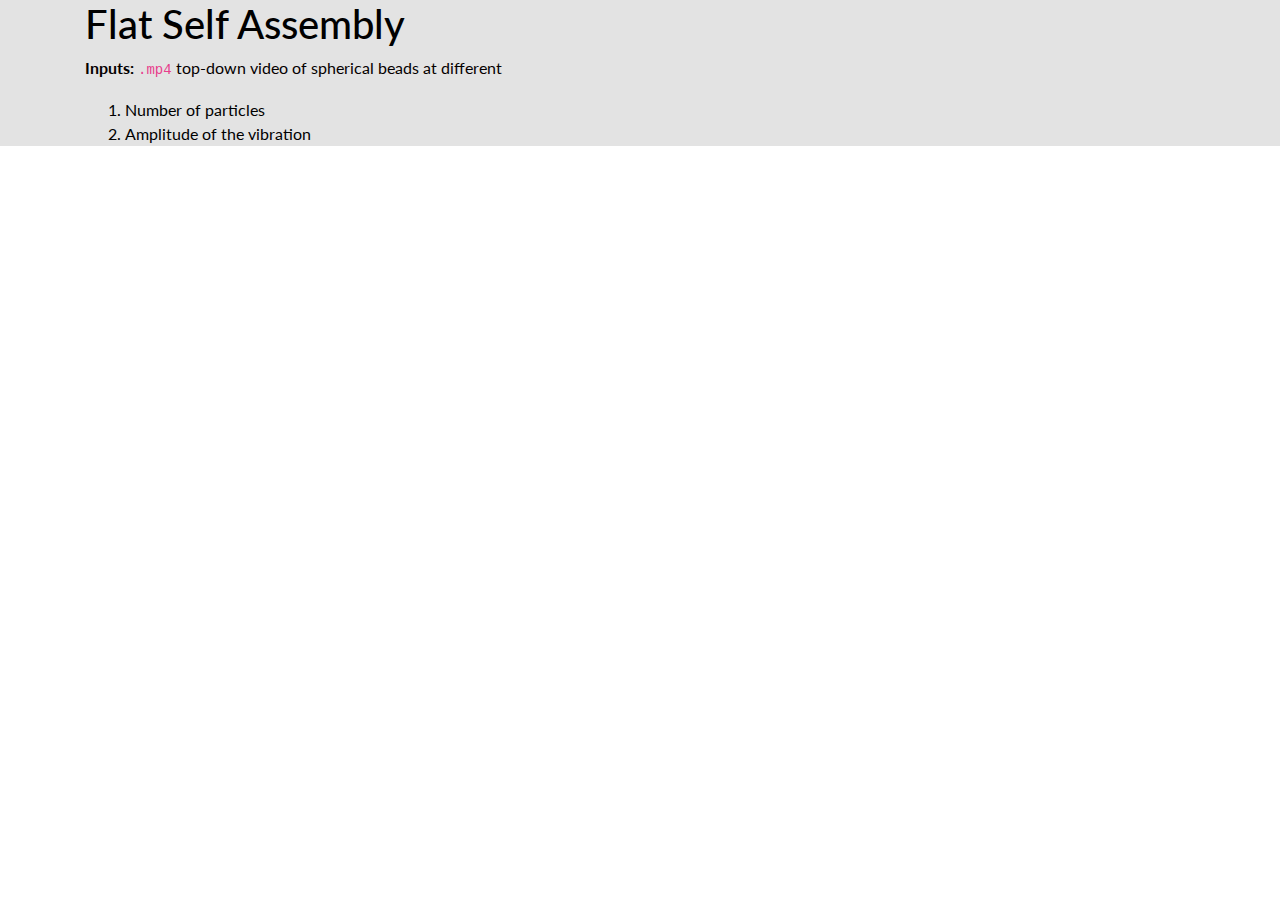
<file: flat.html>
<!DOCTYPE html>
<html lang="en">

<head>
  <meta charset="utf-8" />
  <meta name="viewport" content="width=device-width, initial-scale=1, shrink-to-fit=no" />
  <meta name="description" content="" />
  <meta name="author" content="" />
  <link href="https://fonts.googleapis.com/css?family=Lato:100,300,400,700,900" rel="stylesheet" />

  <title>Phum (Gene) Siriviboon</title>
  <!--
Reflux Template
https://templatemo.com/tm-531-reflux
-->
  <!-- Bootstrap core CSS -->
  <link href="vendor/bootstrap/css/bootstrap.min.css" rel="stylesheet" />

  <!-- Additional CSS Files -->
  <link rel="stylesheet" href="assets/css/fontawesome.css" />
  <link rel="stylesheet" href="assets/css/templatemo-style.css" />
  <link rel="stylesheet" href="assets/css/owl.css" />
  <link rel="stylesheet" href="assets/css/lightbox.css" />
</head>

<body>

  <div id="page-wraper">
    <div class="container">
      <h1 id="path-tracing">Flat Self Assembly</h1>
      <p><strong>Inputs:</strong> <code>.mp4</code> top-down video of spherical beads at different 
        <ol>
            <li>Number of particles</li>
            <li>Amplitude of the vibration</li>
        </ol>
    </p>

      
    </div>
    <!-- </div> -->
    <script src="vendor/jquery/jquery.min.js"></script>
    <script src="vendor/bootstrap/js/bootstrap.bundle.min.js"></script>

    <script src="assets/js/isotope.min.js"></script>
    <script src="assets/js/owl-carousel.js"></script>
    <script src="assets/js/lightbox.js"></script>
    <script src="assets/js/custom.js"></script>
    <script>
      //according to loftblog tut
      $(".main-menu li:first").addClass("active");

      var showSection = function showSection(section, isAnimate) {
        var direction = section.replace(/#/, ""),
          reqSection = $(".section").filter(
            '[data-section="' + direction + '"]'
          ),
          reqSectionPos = reqSection.offset().top - 0;

        if (isAnimate) {
          $("body, html").animate(
            {
              scrollTop: reqSectionPos
            },
            800
          );
        } else {
          $("body, html").scrollTop(reqSectionPos);
        }
      };

      var checkSection = function checkSection() {
        $(".section").each(function () {
          var $this = $(this),
            topEdge = $this.offset().top - 80,
            bottomEdge = topEdge + $this.height(),
            wScroll = $(window).scrollTop();
          if (topEdge < wScroll && bottomEdge > wScroll) {
            var currentId = $this.data("section"),
              reqLink = $("a").filter("[href*=\\#" + currentId + "]");
            reqLink
              .closest("li")
              .addClass("active")
              .siblings()
              .removeClass("active");
          }
        });
      };

      $(".main-menu").on("click", "a", function (e) {
        e.preventDefault();
        showSection($(this).attr("href"), true);
      });

      $(window).scroll(function () {
        checkSection();
      });
    </script>
</body>

</html>
</file>
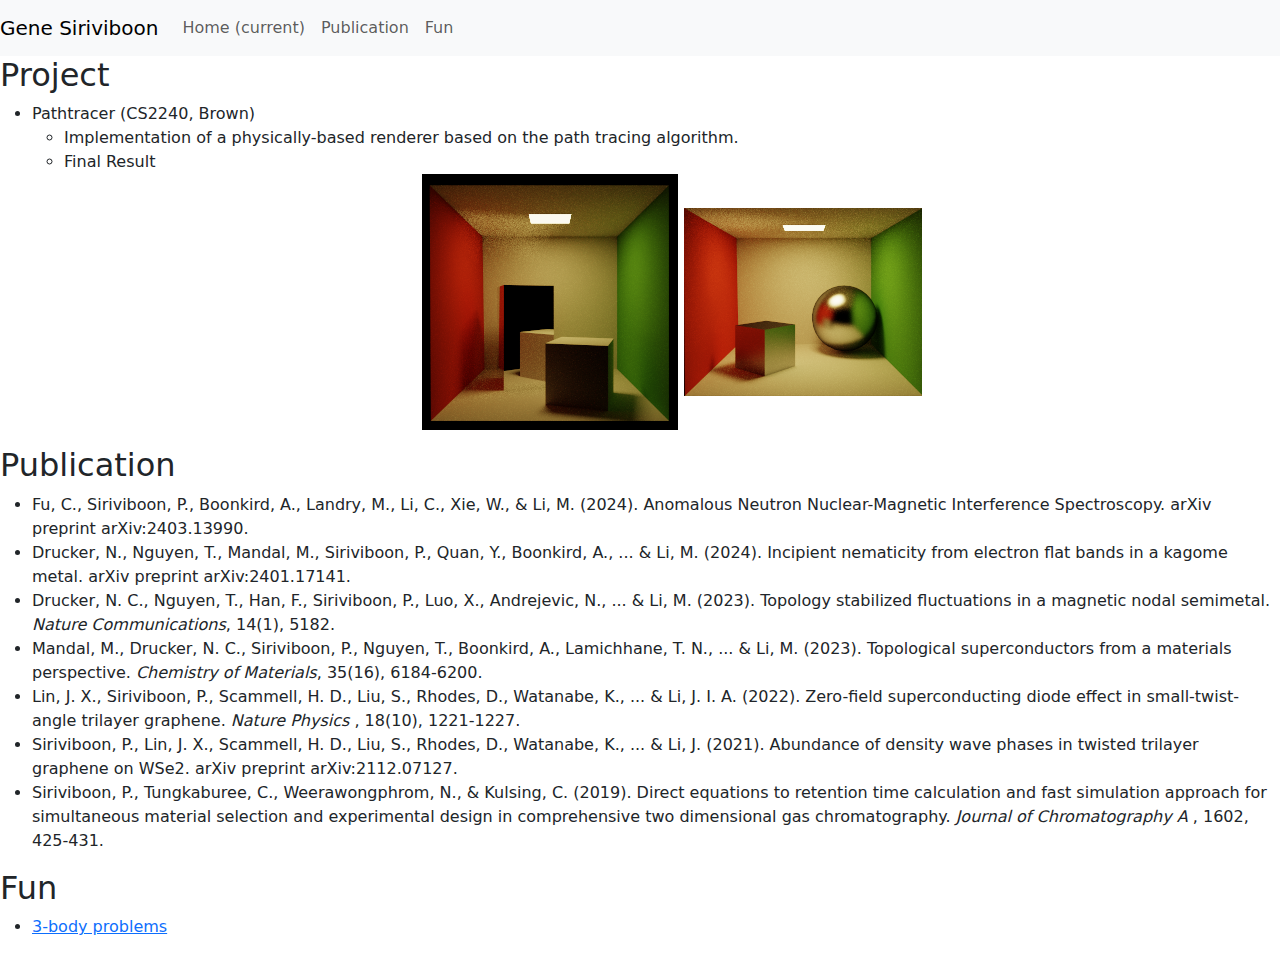
<file: index_old.html>
<!DOCTYPE html>
<html lang="en">
<head>
  <meta charset="UTF-8">
  <meta name="viewport" content="width=device-width, initial-scale=1.0">
  <title>GeneSiriviboon</title>
  <link href="https://cdn.jsdelivr.net/npm/bootstrap@5.3.3/dist/css/bootstrap.min.css" rel="stylesheet" integrity="sha384-QWTKZyjpPEjISv5WaRU9OFeRpok6YctnYmDr5pNlyT2bRjXh0JMhjY6hW+ALEwIH" crossorigin="anonymous">
</head>
<body>



<nav class="navbar navbar-expand-lg navbar-light bg-light">
  <button class="navbar-toggler" type="button" data-toggle="collapse" data-target="#navbarTogglerDemo03" aria-controls="navbarToggle" aria-expanded="false" aria-label="Toggle navigation">
    <span class="navbar-toggler-icon"></span>
  </button>
  <a id="Home" class="navbar-brand" href="#">Gene Siriviboon</a>
  <div class="collapse navbar-collapse" id="navbarTogglerDemo03">
    <ul class="navbar-nav mr-auto mt-2 mt-lg-0">
      <li class="nav-item active">
        <a href="#Home" class="nav-link">Home <span class="sr-only">(current)</span></a>
      </li>
      <li class="nav-item">
        <a href="#Publication "class="nav-link">Publication</a>
      </li>
      <li class="nav-item">
        <a class="nav-link " href="#Fun">Fun</a>
      </li>
    </ul>
    <!-- <form class="form-inline my-2 my-lg-0">
      <input class="form-control mr-sm-2" type="search" placeholder="Search" aria-label="Search">
      <button class="btn btn-outline-success my-2 my-sm-0" type="submit">Search</button>
    </form> -->
  </div>
</nav>

<h2 id="Project">Project</h2>

<ul>
  <li> Pathtracer (CS2240, Brown)
    <ul>
      <li>
        Implementation of a physically-based renderer based on the path tracing algorithm.
      </li>
      <li>
        Final Result
        <p align="center">
          <img src="fig/CornellBox-Mirror-Importance.png" />
          <img src="fig/CornellBox-Glossy-Importance.png" />
          <p align="center"> 
        </p>
      </ul>  
    </li>
    
  
</ul>

<h2 id="Publication">
  Publication
</h2>
<ul>
  <li>Fu, C., Siriviboon, P., Boonkird, A., Landry, M., Li, C., Xie, W., & Li, M. (2024). Anomalous Neutron Nuclear-Magnetic Interference Spectroscopy. arXiv preprint arXiv:2403.13990.</li> 
	<li> Drucker, N., Nguyen, T., Mandal, M., Siriviboon, P., Quan, Y., Boonkird, A., ... & Li, M. (2024). Incipient nematicity from electron flat bands in a kagome metal. arXiv preprint arXiv:2401.17141.</li> 
	<li> Drucker, N. C., Nguyen, T., Han, F., Siriviboon, P., Luo, X., Andrejevic, N., ... & Li, M. (2023). Topology stabilized fluctuations in a magnetic nodal semimetal. <i>Nature Communications</i>, 14(1), 5182.</li> 
	<li> Mandal, M., Drucker, N. C., Siriviboon, P., Nguyen, T., Boonkird, A., Lamichhane, T. N., ... & Li, M. (2023). Topological superconductors from a materials perspective. <i>Chemistry of Materials</i>, 35(16), 6184-6200.</li> 
	<li> Lin, J. X., Siriviboon, P., Scammell, H. D., Liu, S., Rhodes, D., Watanabe, K., ... & Li, J. I. A. (2022). Zero-field superconducting diode effect in small-twist-angle trilayer graphene. <i>Nature Physics</i> , 18(10), 1221-1227.</li> 
  <li> Siriviboon, P., Lin, J. X., Scammell, H. D., Liu, S., Rhodes, D., Watanabe, K., ... & Li, J. (2021). Abundance of density wave phases in twisted trilayer graphene on WSe2. arXiv preprint arXiv:2112.07127.</li> 
  <li> Siriviboon, P., Tungkaburee, C., Weerawongphrom, N., & Kulsing, C. (2019). Direct equations to retention time calculation and fast simulation approach for simultaneous material selection and experimental design in comprehensive two dimensional gas chromatography. <i>Journal of Chromatography A</i> , 1602, 425-431. </li> 
</ul>

<h2 id="Fun">Fun</h2>

<ul>
<li><a href="3body.html">3-body problems</a></li>
</ul>

  <!-- <ul>
  <li><a href="Hamlet.html">Hamlet Text analysis</a></li>
  </ul> -->


<script src="https://code.jquery.com/jquery-2.1.3.min.js"></script>
<script src="http://maxcdn.bootstrapcdn.com/bootstrap/3.3.1/js/bootstrap.min.js"></script>
</body>
</html>
</file>
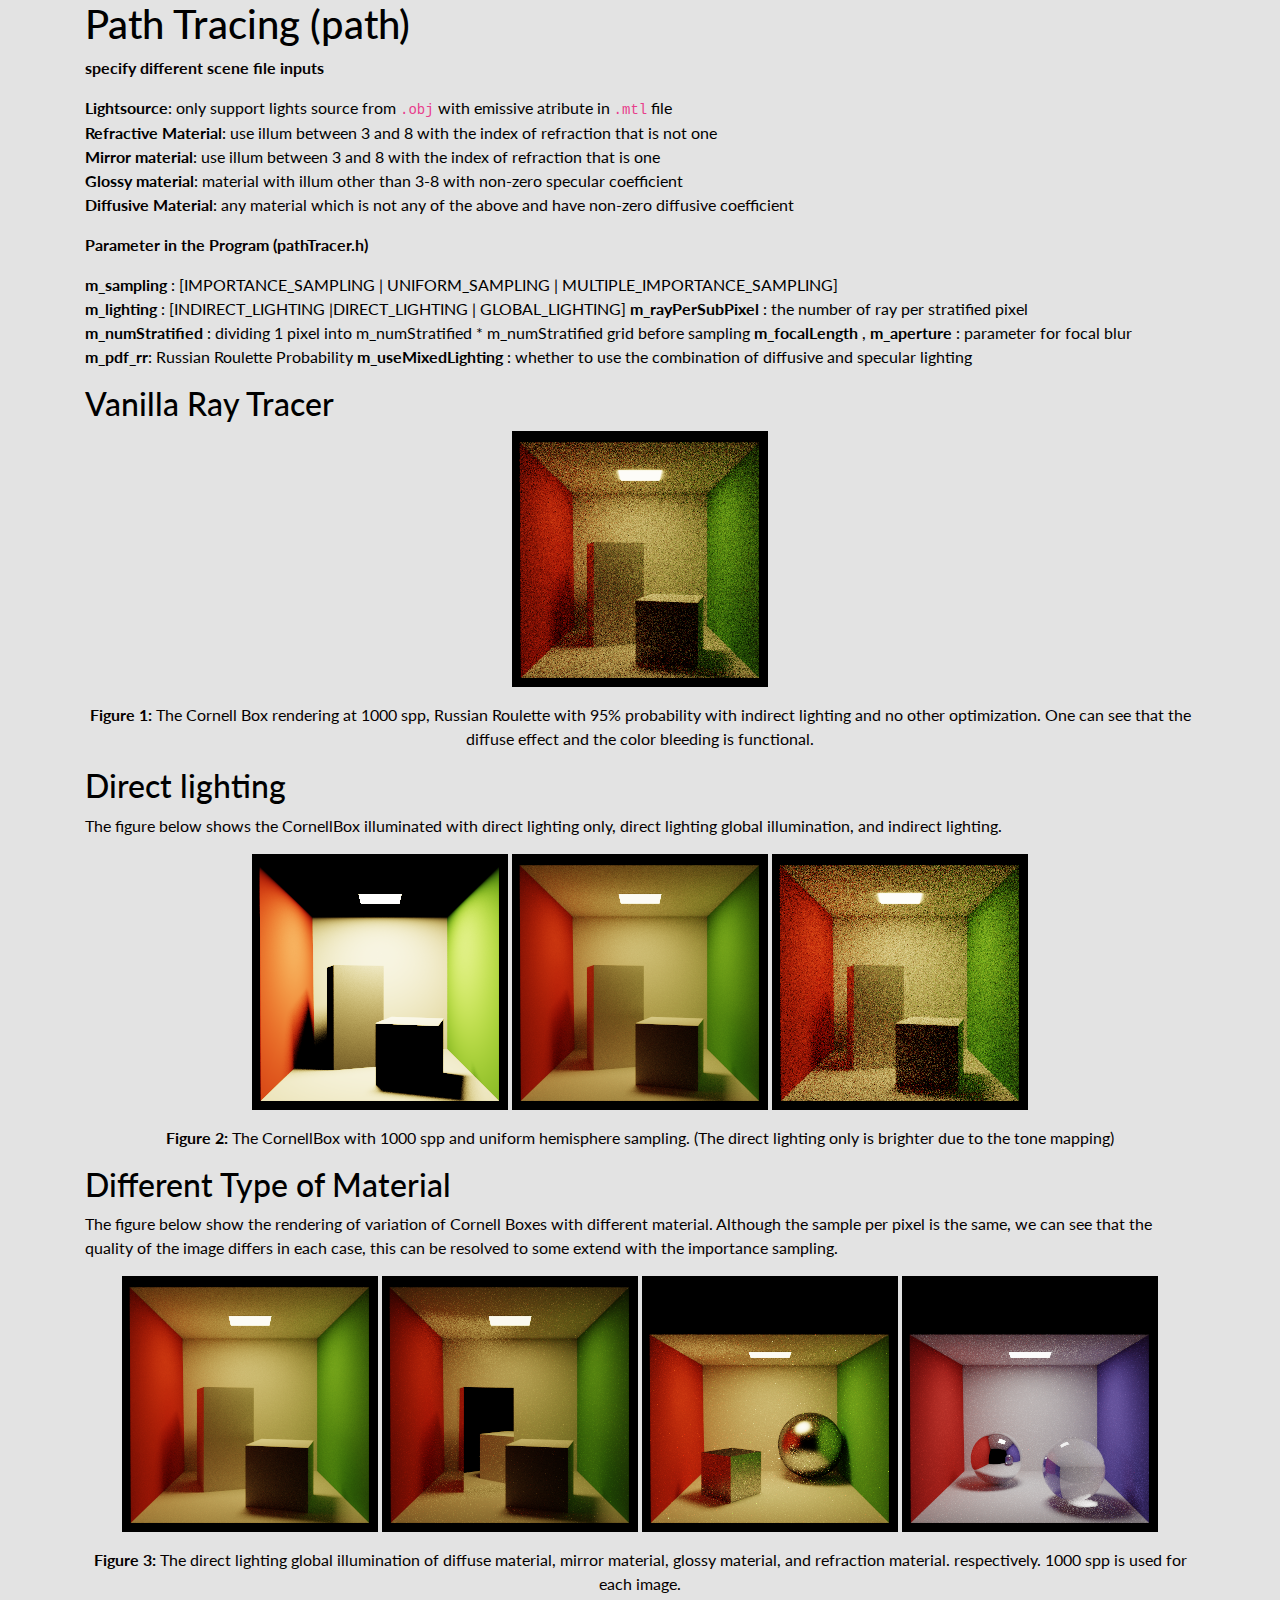
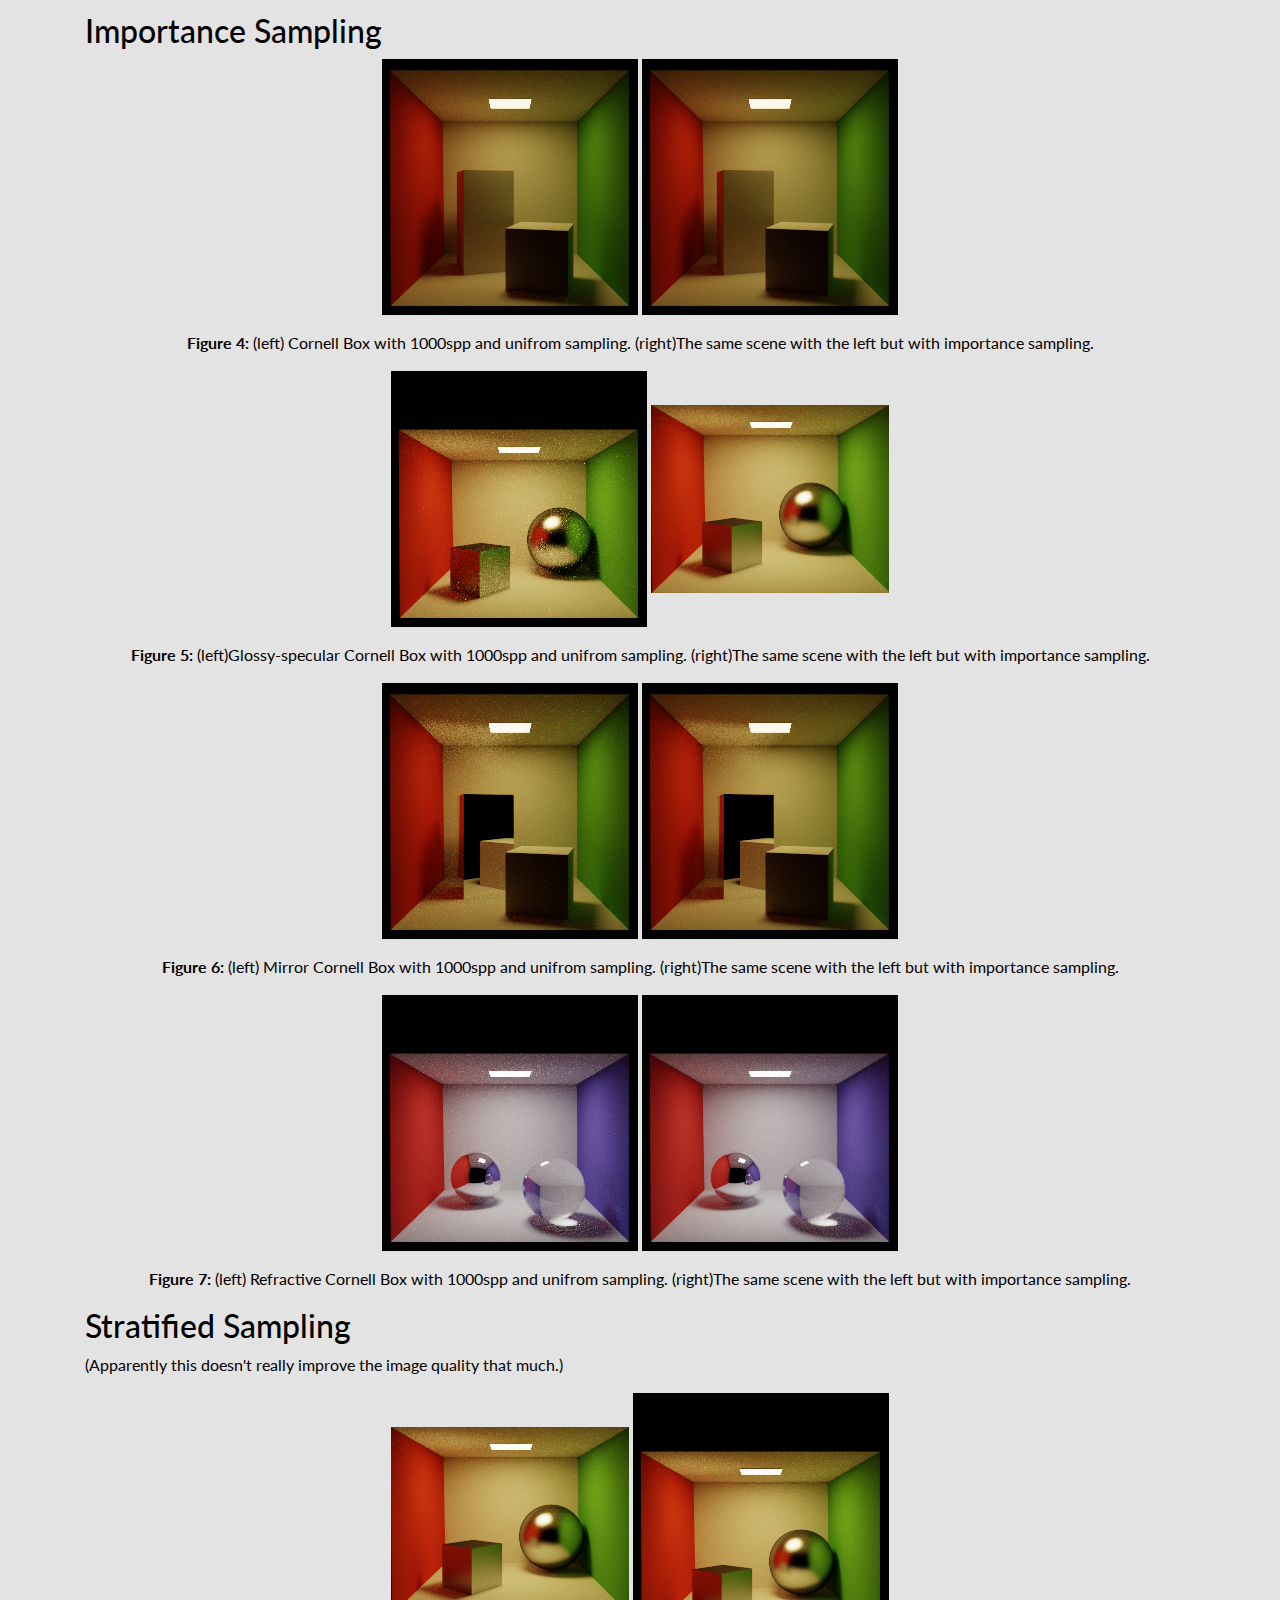
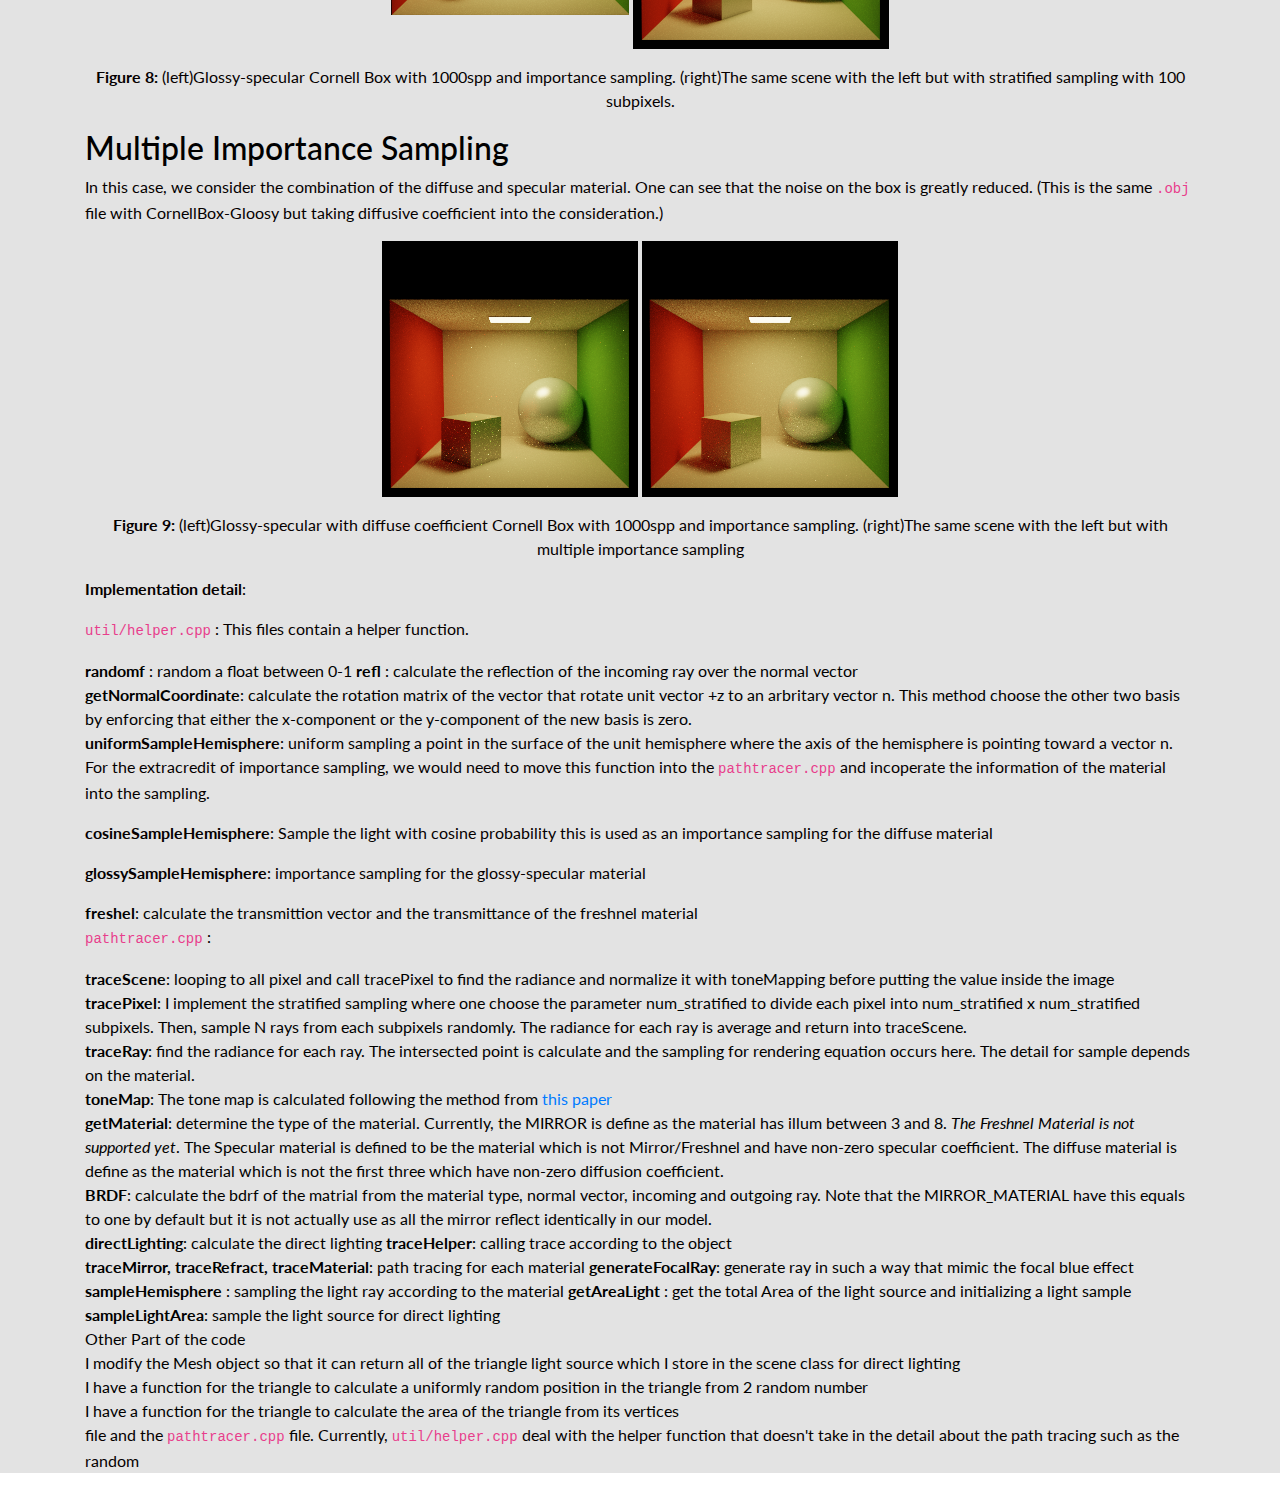
<file: pathtracer.html>
<!DOCTYPE html>
<html lang="en">
  <head>
    <meta charset="utf-8" />
    <meta
      name="viewport"
      content="width=device-width, initial-scale=1, shrink-to-fit=no"
    />
    <meta name="description" content="" />
    <meta name="author" content="" />
    <link
      href="https://fonts.googleapis.com/css?family=Lato:100,300,400,700,900"
      rel="stylesheet"
    />

    <title>Phum (Gene) Siriviboon</title>
<!--
Reflux Template
https://templatemo.com/tm-531-reflux
-->
    <!-- Bootstrap core CSS -->
    <link href="vendor/bootstrap/css/bootstrap.min.css" rel="stylesheet" />

    <!-- Additional CSS Files -->
    <link rel="stylesheet" href="assets/css/fontawesome.css" />
    <link rel="stylesheet" href="assets/css/templatemo-style.css" />
    <link rel="stylesheet" href="assets/css/owl.css" />
    <link rel="stylesheet" href="assets/css/lightbox.css" />
  </head>
  <body>
    
<div id="page-wraper">
  <div class="container">
  <!-- <section class="section"> -->

    
<h1 id="path-tracing">Path Tracing (path)</h1>
<p><strong>specify different scene file inputs</strong></p>
<p><ul>
  <li><strong>Lightsource</strong>: only support lights source from <code>.obj</code> with emissive atribute in <code>.mtl</code> file</li>
  <li><strong>Refractive Material</strong>: use illum between 3 and 8 with the index of refraction that is not one</li>
  <li><strong>Mirror material</strong>: use illum between 3 and 8 with the index of refraction that is one</li>
  <li><strong>Glossy material</strong>: material with illum other than 3-8 with non-zero specular coefficient</li>
  <li><p><strong>Diffusive Material</strong>:  any material which is not any of the above and have non-zero diffusive coefficient</p>
  <p><strong>Parameter in the Program (pathTracer.h)</strong></p>
  <ul>
  <li><strong>m_sampling</strong> : [IMPORTANCE_SAMPLING | UNIFORM_SAMPLING | MULTIPLE_IMPORTANCE_SAMPLING] </li>
  <li><strong>m_lighting</strong> : [INDIRECT_LIGHTING |DIRECT_LIGHTING | GLOBAL_LIGHTING] </li>
  <li><strong>m_rayPerSubPixel</strong> : the number of ray per stratified pixel </li>
  <li><strong>m_numStratified</strong> : dividing 1 pixel into m_numStratified * m_numStratified grid before sampling </li>
  <li><strong>m_focalLength</strong> , <strong>m_aperture</strong> : parameter for focal blur </li>
  <li><strong>m_pdf_rr</strong>: Russian Roulette Probability</li>
  <li><strong>m_useMixedLighting</strong> : whether to use the combination of diffusive and specular lighting</li>
  </ul>
</p>

</li>
</ul>
<h2 id="vanilla-ray-tracer">Vanilla Ray Tracer</h2>
<p align="center">
  <img src="fig/Cornell-1k-uniform-95rr-noopt.png"/>
  <p align="center"> <strong> Figure 1: </strong>The Cornell Box rendering at 1000 spp, Russian Roulette with 95% probability with indirect lighting and no other optimization. One can see that the diffuse effect and the color bleeding is functional.</p>
</p>

<h2 id="direct-lighting">Direct lighting</h2>
<p>The figure below shows the CornellBox illuminated with direct lighting only, direct lighting global illumination, and indirect lighting.</p>
<p align="center">
  <img src="fig/direct1000spp.png" />
  <img src="fig/global1000spp.png" />
  <img src="fig/indirect1000spp.png" />
  <p align="center"> <strong> Figure 2: </strong>
  The CornellBox with 1000 spp and uniform hemisphere sampling. (The direct lighting only is brighter due to the tone mapping)</p>
</p>

<h2 id="different-type-of-material">Different Type of Material</h2>
<p>The figure below show the rendering of variation of Cornell Boxes with different material. Although the sample per pixel is the same, we can see that the quality of the image differs in each case, this can be resolved to some extend with the importance sampling.</p>
<p align="center">
<img src="fig/global1000spp.png" />
<img src="fig/CornellBox-Mirror.png" />
<img src="fig/CornellBox-Glossy.png" />
<img src="fig/CornellBox-Sphere.png" />
<p align="center"> <strong> Figure 3: </strong> The direct lighting global illumination of diffuse material, mirror material, glossy material, and refraction material. respectively. 1000 spp is used for each image. </p>
</p>


<h2 id="importance-sampling">Importance Sampling</h2>
<p align="center">
  <img src="fig/CornellBox-Diffuse-Uniform.png" />
  <img src="fig/CornellBox-Diffuse-Importance.png" />
  <p align="center"> <strong> Figure 4: </strong>(left) Cornell Box with 1000spp and unifrom sampling. (right)The same scene with the left but with importance sampling. </p>
</p>

<p align="center">
  <img src="fig/CornellBox-Glossy-Uniform.png" />
  <img src="fig/CornellBox-Glossy-Importance.png" />
  <p align="center"> <strong> Figure 5: </strong>(left)Glossy-specular Cornell Box with 1000spp and unifrom sampling. (right)The same scene with the left but with importance sampling. </p>
</p>

<p align="center">
  <img src="fig/CornellBox-Mirror-Uniform.png" />
  <img src="fig/CornellBox-Mirror-Importance.png" />
  <p align="center"> <strong> Figure 6: </strong>(left) Mirror Cornell Box with 1000spp and unifrom sampling. (right)The same scene with the left but with importance sampling. </p>
</p>

<p align="center">
  <img src="fig/CornellBox-Sphere-Uniform.png" />
  <img src="fig/CornellBox-Sphere-Importance.png" />
  <p align="center"> <strong> Figure 7: </strong>(left) Refractive Cornell Box with 1000spp and unifrom sampling. (right)The same scene with the left but with importance sampling. </p>
</p>


<h2 id="stratified-sampling">Stratified Sampling</h2>
<p>(Apparently this doesn&#39;t really improve the image quality that much.)</p>
<p align="center">
  <img src="fig/CornellBox-Glossy-Importance.png" />
  <img src="fig/CornellBox-Glossy-Strat.png" />
  <p align="center"> <strong> Figure 8: </strong>(left)Glossy-specular Cornell Box with 1000spp and importance sampling. (right)The same scene with the left but with stratified sampling with 100 subpixels. </p>
</p>

<h2 id="multiple-importance-sampling">Multiple Importance Sampling</h2>
<p>In this case, we consider the combination of the diffuse and specular material. One can see that the noise on the box is greatly reduced. (This is the same <code>.obj</code> file with CornellBox-Gloosy but taking diffusive coefficient into the consideration.)</p>
<p align="center">
  <img src="fig/CornellBox-IS.png" />
  <img src="fig/CornellBox-MIS.png" />
  <p align="center"> <strong> Figure 9: </strong>(left)Glossy-specular with diffuse coefficient Cornell Box with 1000spp and importance sampling. (right)The same scene with the left but with multiple importance sampling </p>
</p>


<p><strong>Implementation detail</strong>: </p>
<ul>
<li><p><code>util/helper.cpp</code> : This files contain a helper function.</p>
<ul>
<li><strong>randomf</strong> : random a float between 0-1</li>
<li><strong>refl</strong> : calculate the reflection of the incoming ray over the normal vector</li>
<li><strong>getNormalCoordinate</strong>: calculate the rotation matrix of the vector that rotate unit vector +z to an arbritary vector n. This method choose the other two basis by enforcing that either the x-component or the y-component of the new basis is zero.</li>
<li><p><strong>uniformSampleHemisphere</strong>: uniform sampling a point in the surface of the unit hemisphere where the axis of the hemisphere is pointing toward a vector n. For the extracredit of importance sampling, we would need to move this function into the <code>pathtracer.cpp</code> and incoperate the information of the material into the sampling.</p>
</li>
<li><p><strong>cosineSampleHemisphere</strong>: Sample the light with cosine probability this is used as an importance sampling for the diffuse material</p>
</li>
<li><p><strong>glossySampleHemisphere</strong>: importance sampling for the glossy-specular material</p>
</li>
<li><strong>freshel</strong>: calculate the transmittion vector and the transmittance of the freshnel material</li>
</ul>
</li>
<li><p><code>pathtracer.cpp</code> :</p>
<ul>
<li><strong>traceScene</strong>: looping to all pixel and call tracePixel to find the radiance and normalize it with toneMapping before putting the value inside the image</li>
<li><strong>tracePixel</strong>: I implement the stratified sampling where one choose the parameter num_stratified to divide each pixel into num_stratified x num_stratified subpixels. Then, sample N rays from each subpixels randomly. The radiance for each ray is average and return into traceScene.</li>
<li><strong>traceRay</strong>: find the radiance for each ray. The intersected point is calculate and the sampling for rendering equation occurs here. The detail for sample depends on the material.</li>
<li><strong>toneMap</strong>: The tone map is calculated following the method from <a href="http://www.cmap.polytechnique.fr/~peyre/cours/x2005signal/hdr_photographic.pdf">this paper</a></li>
<li><strong>getMaterial</strong>: determine the type of the material. Currently, the MIRROR is define as the material has illum between 3 and 8. <em>The Freshnel Material is not supported yet</em>. The Specular material is defined to be the material which is not Mirror/Freshnel and have non-zero specular coefficient. The diffuse material is define as the material which is not the first three which have non-zero diffusion coefficient.</li>
<li><strong>BRDF</strong>: calculate the bdrf of the matrial from the material type, normal vector, incoming and outgoing ray.
Note that the MIRROR_MATERIAL have this equals to one by default but it is not actually use as all the mirror reflect identically in our model.</li>
<li><strong>directLighting</strong>: calculate the direct lighting</li>
<li><strong>traceHelper</strong>: calling trace according to the object</li>
<li><strong>traceMirror, traceRefract, traceMaterial</strong>: path tracing for each material</li>
<li><strong>generateFocalRay</strong>: generate ray in such a way that mimic the focal blue effect</li>
<li><strong>sampleHemisphere</strong> : sampling the light ray according to the material</li>
<li><strong>getAreaLight</strong> : get the total Area of the light source and initializing a light sample</li>
<li><strong>sampleLightArea</strong>: sample the light source for direct lighting</li>
</ul>
</li>
<li>Other Part of the code<ul>
<li>I modify the Mesh object so that it can return all of the triangle light source which I store in the scene class for direct lighting</li>
<li>I have a function for the triangle to calculate a uniformly random position in the triangle from 2 random number</li>
<li>I have a function for the triangle to calculate the area of the triangle from its vertices</li>
</ul>
</li>
</ul>
<p>file and the <code>pathtracer.cpp</code> file. Currently, <code>util/helper.cpp</code> deal with the helper function that doesn&#39;t take in the detail about the path tracing such as the random</p>
</section>
</div>
<!-- </div> -->
<script src="vendor/jquery/jquery.min.js"></script>
    <script src="vendor/bootstrap/js/bootstrap.bundle.min.js"></script>

    <script src="assets/js/isotope.min.js"></script>
    <script src="assets/js/owl-carousel.js"></script>
    <script src="assets/js/lightbox.js"></script>
    <script src="assets/js/custom.js"></script>
    <script>
      //according to loftblog tut
      $(".main-menu li:first").addClass("active");

      var showSection = function showSection(section, isAnimate) {
        var direction = section.replace(/#/, ""),
          reqSection = $(".section").filter(
            '[data-section="' + direction + '"]'
          ),
          reqSectionPos = reqSection.offset().top - 0;

        if (isAnimate) {
          $("body, html").animate(
            {
              scrollTop: reqSectionPos
            },
            800
          );
        } else {
          $("body, html").scrollTop(reqSectionPos);
        }
      };

      var checkSection = function checkSection() {
        $(".section").each(function() {
          var $this = $(this),
            topEdge = $this.offset().top - 80,
            bottomEdge = topEdge + $this.height(),
            wScroll = $(window).scrollTop();
          if (topEdge < wScroll && bottomEdge > wScroll) {
            var currentId = $this.data("section"),
              reqLink = $("a").filter("[href*=\\#" + currentId + "]");
            reqLink
              .closest("li")
              .addClass("active")
              .siblings()
              .removeClass("active");
          }
        });
      };

      $(".main-menu").on("click", "a", function(e) {
        e.preventDefault();
        showSection($(this).attr("href"), true);
      });

      $(window).scroll(function() {
        checkSection();
      });
    </script>
  </body>
</html>
</file>
<file: mystyle.css>
div#project {
	height: 600px; 
  	overflow-y: auto;
}
</file>
<file: assets/css/templatemo-style.css>
/*

Reflux Template

https://templatemo.com/tm-531-reflux

*/

@import url(fontawesome.css);
@import url("https://fonts.googleapis.com/css?family=Lato:100,300,400,700,900");
body {
    font-family: 'Lato', sans-serif; color: #000000;
}

#page-wraper {
    background: #e3e3e3;
    /* url(../images/page-bg.jpg) no-repeat center center fixed; */
    -webkit-background-size: cover;
    -moz-background-size: cover;
    -o-background-size: cover;
    background-size: cover;
    width: 100%;
}


/* Basic */

body {
    overflow-x: hidden;
}

input,
select,
textarea {
    outline: none;
}

a,
a:hover {
    text-decoration: none;
}

p {
    font-size: 16px;
    line-height: 24px;
    color: #050000;
}

h4 {
    font-size: 26px;
    font-weight: 700;
    color: #050000;
    letter-spacing: 0.25px;
}

img {
    /* width: 50%; */
    overflow: hidden;
}

ul {
    padding: 0;
    margin: 0;
    list-style: none;
    /* text-align: left; */
}

ul li {
    display: inline-block;
}

ol.left{
    text-align: left;
}

html {
    -webkit-box-sizing: border-box;
    -moz-box-sizing: border-box;
    box-sizing: border-box;
}

*,
*:before,
*:after {
    -webkit-box-sizing: inherit;
    -moz-box-sizing: inherit;
    box-sizing: inherit;
}

.clearfix {
    zoom: 1;
}

.clearfix:before,
.clearfix:after {
    content: "";
    display: table;
}

.clearfix:after {
    clear: both;
}

.container {
    margin: 0 auto;
}

.main-nav {
    text-align: center;
}

.main-nav li:last-child a {
    border-bottom: 2px solid #fff;
}

.main-nav li {
    display: block;
}

.main-nav li a {
    height: 70px;
    line-height: 70px;
    display: inline-block;
    font-size: 16px;
    font-weight: 700;
    color: #fff;
    width: 100%;
    transition: all 0.5s;
    border-top: 2px solid #fff;
}

.main-nav li:hover a,
.main-nav li.active a {
    background: #fff;
    color: #8c363e;
}

/* Sidebar Menu */

.menu .image {
    margin-top: 60px;
}

.menu .image img {
    width: 140px;
    height: 140px;
    border-radius: 50%;
    text-align: center;
}

.menu .author-content {
    margin: 40px 0px 60px 0px;
}

.menu .author-content h4 {
    margin-bottom: 0px;
    color: #fff;
}

.menu .author-content span {
    font-size: 13px;
    font-style: italic;
    color: #fff;
}

.menu .social-network {
    margin-top: 60px;
}

.menu .social-network ul li {
    margin: 0 3px;
}

.menu .social-network ul li a {
    width: 40px;
    height: 40px;
    display: inline-block;
    text-align: center;
    line-height: 40px;
    background-color: rgba(0, 0, 0, 0.2);
    color: #fff;
    font-size: 14px;
    transition: all 0.5s;
}

.menu .social-network ul li a:hover {
    background-color: #fff;
    color: #b25f69;
}

.menu .copyright-text {
    position: relative;
    margin-top: 60px;
}

.menu .copyright-text p {
    border-top: 1px solid rgba(250, 250, 250, 0.1);
    display: inline-block;
    width: 100%;
    padding-left: 30px;
    padding-right: 30px;
    padding-top: 30px;
    font-size: 13px;
}

.menu:before,
.menu:after {
    content: "";
    display: table;
}

.menu:after {
    clear: both;
}

.menu a {
    text-decoration: none;
    color: inherit;
}

.menu {
    text-align: center;
}

.menu::-webkit-scrollbar {
    display: none;
}

.menu {
    left: 10%;
  -webkit-transition: -webkit-transform 233ms cubic-bezier(0, 0, 0.21, 1);
  -webkit-overflow-scrolling: touch;
  background-color: #b25f69;
  box-sizing: border-box;
  height: 100vh;  
  max-height: 100vh !important;
  max-width: 80vw !important;
  min-width: 45px !important;
  outline: none;
  overflow-x: hidden !important;
  overflow-y: auto !important;
  padding: 0;
  position: fixed !important;
  top: calc(0px);  
  width: 20%;
  will-change: transform;
  z-index: 9999 !important;
}

.menu-toggle {
  color: #fff;
  cursor: pointer;
  font-size: 25px;
  position: fixed;
  right: 25px;
  top: 25px;
}

#menu-toggle {
    z-index: 999;
    cursor: pointer;
    position: fixed;
    top: 0;
    left: 0;
    color: #b25f69;
    background-color: #050000;
    width: 60px;
    height: 60px;
    text-align: center;
    display: inline-block;
    line-height: 60px;
}

.menu-close {
  cursor: pointer;
}

#menu-close {
    cursor: pointer;
    text-align: right;
    color: #b25f69;
    background-color: #fff;
    width: 100%;
    height: 60px;
    text-align: center;
    display: inline-block;
    line-height: 60px;
}


/* Section */

.section {
    color: #050000;
    width: 55%;
    right: 10%;
    left: 35%;
    position: relative;
    min-height: 100vh;
    padding-bottom: 80px;
    border-bottom: 3px solid rgba(250, 250, 250, 0.25);
}

.section-heading {
    text-align: center;
    padding: 20px 20px;
}

.section-heading h2 {
    font-size: 32px;
    font-weight: 700;
    color: #050000;
}

.section-heading .line-dec {
    width: 60px;
    height: 3px;
    background-color: #b25f69;
    margin: 10px auto;
}

.section-heading span {
    margin-top: 5px;
    font-size: 16px;
    color: #050000;
    letter-spacing: 0.5px;
}


/* Buttons */

.white-button a {
    display: inline-block;
    padding: 12px 20px;
    background-color: #fff;
    color: #b25f69;
    font-size: 13px;
    font-weight: 800;
    letter-spacing: 0.5px;
    text-transform: uppercase;
    transition: all 0.5s;
}

.white-button a:hover {
    background-color: #b25f69;
    color: #fff;
}

button {
    display: inline-block;
    padding: 10px 20px;
    background-color: #fff;
    color: #b25f69;
    font-size: 12px;
    font-weight: 800;
    letter-spacing: 0.5px;
    text-transform: uppercase;
    transition: all 0.5s;
    border: none;
    outline: none;
    cursor: pointer;
}

button:hover {
    outline: none;
    background-color: #b25f69;
    color: #fff;
}


/* Left & Right Post */

.right-image-post {
    margin-top: 60px;
    padding-top: 60px;
    border-top: 2px solid rgba(250, 250, 250, 0.1);
}

.left-image img,
.right-image img {
    border-radius: 5px;
}

.right-image-post h4,
.left-image-post h4 {
    margin-top: 30px;
}

.right-image-post p,
.left-image-post p {
    margin-top: 20px;
}

.right-image-post .white-button,
.left-image-post .white-button {
    margin-top: 30px;
}


/* Services */

.my-services .col-md-6 {
    padding-left: 5px;
    padding-right: 5px;
}

.service-item {
    margin-bottom: 10px;
    padding: 50px;
    background-color: rgba(250, 250, 250, 0.1);
    transition: all 0.5s;
}

.service-item h4 {
    transition: all 0.5s;
}

.service-item p {
    transition: all 0.5s;
}

.service-item:hover {
    background-color: rgba(21, 149, 213, 0.088);
}

.service-item:hover h4 {
    color: #1e1e1e;
}

.service-item:hover p {
    color: #4a4a4a;
}

.service-item .service-icon {
    width: 70px;
    height: 70px;
    display: inline-block;
    margin-bottom: 30px;
    background-size: cover;
    background-repeat: no-repeat;
    transition: all 0.5s;
}

.service-item .first-service-icon {
    background-image: url(../images/first-main-icon.png);
}

.service-item:hover .first-service-icon {
    background-image: url(../images/first-main-icon.png);
}

.service-item .second-service-icon {
    background-image: url(../images/second-main-icon.png);
}

.service-item:hover .second-service-icon {
    background-image: url(../images/second-main-icon.png);
}

.service-item .third-service-icon {
    background-image: url(../images/third-main-icon.png);
}

.service-item:hover .third-service-icon {
    background-image: url(../images/third-main-icon.png);
}

.service-item .fourth-service-icon {
    background-image: url(../images/fourth-main-icon.png);
}

.service-item:hover .fourth-service-icon {
    background-image: url(../images/fourth-main-icon.png);
}


/* My Work */

section.my-work .section-heading {
    text-align: center;
    padding: 80px 45px 50px 45px;
}

.isotope-wrapper {
    position: relative;
    width: 100%;
    margin: auto;
}

.isotope-toolbar input[type="radio"] {
    display: none;
}

.isotope-toolbar span {
    text-transform: capitalize;
    display: inline-block;
    margin-right: 15px;
    padding-bottom: 3px;
    font-size: 15px;
    font-weight: 700;
    border-bottom: 2px solid transparent;
    transform: ease-in-out 0.5s;
    cursor: pointer;
}

.isotope-toolbar input[type="radio"]:checked + span {
    color: #b25f69;
    border-bottom: 2px solid #b25f69;
}

.isotope-box {
    position: relative;
    width: 100%;
}

.isotope-toolbar {
    text-align: center;
    margin: 10px;
}

.isotope-toolbar p {
    border-top: 1px solid #fff;
    padding-top: 15px;
}

.isotope-toolbar a {
    color: #fff;
}

.isotope-item {
    position: relative;
    width: 48%;
    margin: 1%;
    border-bottom: 2px solid rgba(250,250,250,0.1);
    padding-bottom: 30px;
    margin-bottom: 30px;
}

.isotope-item img {
    top: 0;
    left: 0;
    width: 100%;
    height: 100%;
    border-radius: 5px;
}

.lazyload {
    background: #f7f7f7;
}

.lazyloading {
    background: #f7f7f7 url(//afarkas.github.io/lazysizes/assets/imgs/loader.gif) no-repeat center;
    min-height: 60px;
}

figure.snip1321 {
  overflow: hidden;
  text-align: center;
  -webkit-perspective: 50em;
  perspective: 50em;
}
figure.snip1321 * {
  -webkit-box-sizing: padding-box;
  box-sizing: padding-box;
  -webkit-transition: all 0.2s ease-out;
  transition: all 0.2s ease-out;
}
figure.snip1321 figcaption {
  top: 50%;
  left: 20px;
  right: 20px;
  position: absolute;
  opacity: 0;
  z-index: 1;
}
figure.snip1321 h4 {
    margin-top: 15px;
  margin-bottom: 5px;
  color: #232323;
}
figure.snip1321 span {
    font-size: 14px;
    font-style: italic;
    display: block;
    color: #7a7a7a;
}
figure.snip1321 i {
  position: relative!important;
  font-size: 18px;
  background-color: #b25f69;
  width: 40px;
  height: 40px;
  display: inline-block;
  text-align: center;
  line-height: 40px;
  border-radius: 5px;
  color: #fff;
}
figure.snip1321:after {
  background-color: #ffffff;
  position: absolute;
  content: "";
  display: block;
  top: 20px;
  left: 20px;
  right: 20px;
  bottom: 20px;
  -webkit-transition: all 0.4s ease-in-out;
  transition: all 0.4s ease-in-out;
  -webkit-transform: rotateX(-90deg);
  transform: rotateX(-90deg);
  -webkit-transform-origin: 50% 50%;
  -ms-transform-origin: 50% 50%;
  transform-origin: 50% 50%;
  opacity: 0;
}
figure.snip1321 a {
  left: 0;
  right: 0;
  top: 0;
  bottom: 0;
  z-index: 1;
}
figure.snip1321:hover figcaption,
figure.snip1321.hover figcaption {
  -webkit-transform: translateY(-50%);
  transform: translateY(-50%);
  opacity: 1;
  -webkit-transition-delay: 0.2s;
  transition-delay: 0.2s;
}
figure.snip1321:hover:after,
figure.snip1321.hover:after {
  -webkit-transform: rotateX(0);
  transform: rotateX(0);
  opacity: 0.9;
}


/* Contact Me */

section.contact-me {
    border-bottom: none;
}

#contact input {
    background-color: rgba(250,250,250,0.1);
    border: 1px solid rgba(250,250,250,1);
    border-radius: 0px;
    margin-bottom: 30px;
    color: #000000;
    font-size: 14px;
    height: 40px;
    line-height: 40px;
    width: 100%;
    padding-left: 15px;
}

#contact input:focus {
    outline: none;
    box-shadow: none;
}

#contact textarea {
    background-color: rgba(250,250,250,0.1);
    border: 1px solid rgba(250,250,250,1);
    border-radius: 0px;
    margin-bottom: 30px;
    color: #fff;
    font-size: 14px;
    height: 180px;
    max-height: 220px;
    line-height: 40px;
    width: 100%;
    padding-left: 15px;
}

#contact textarea:focus {
    outline: none;
    box-shadow: none;
}

#contact {
    text-align: center;
}

@media screen and (max-width: 1680px) {
    .menu {
        left: 5%;
    }

    .section {
        color: #000000;
        width: 65%;
        right: 5%;
        left: 30%;
    }
}

@media screen and (max-width: 1680px) and (min-width: 846px) { 
    .menu .social-network ul li a {
        width: 36px;
        height: 36px;
        line-height: 36px;
    }

    .menu .social-network ul li {
        margin: 0;
    }

    .menu .image {
        margin-top: 60px;
    }
}

@media screen and (max-width: 1280px) {
    .menu {
        left: 0%;
    }

    .right-image-post h4,
    .left-image-post h4 {
        margin-top: 0px;
    }

    .right-image-post p,
    .left-image-post p {
        margin-top: 15px;
    }

    .right-image-post .white-button,
    .left-image-post .white-button {
        margin-top: 25px;
    }

}

.menu .container {
    padding-left: 0;
    padding-right: 0;
}

@media screen and (max-width: 1280px) and (min-width: 846px) {
    .menu {
        width: 25%;
    }
}

#menu-toggle,
#menu-close {
    display: none;
}  

@media screen and (max-width: 845px) {        
    #menu-toggle,
    #menu-close {
        display: inline-block;
    }    

    .menu {        
        width: 320px;
        -webkit-transform: translateX(-100%) !important;
        transform: translateX(-100%) !important;
        transition: -webkit-transform 233ms cubic-bezier(0, 0, 0.21, 1);
        transition: transform 233ms cubic-bezier(0, 0, 0.21, 1);
        transition: transform 233ms cubic-bezier(0, 0, 0.21, 1), -webkit-transform 233ms cubic-bezier(0, 0, 0.21, 1);
    }

    .menu .image {
        margin-top: 40px;        
    }

    .menu .image img {
        width: 120px;
        height: 120px;
    }

    .menu .author-content {
        margin: 20px 0px 40px 0px;
    }

    .menu .container {
        padding-left: 15px;
        padding-right: 15px;
    }

    .menu.open {
        display: inline-block;
        -webkit-transform: translateX(0) !important;
                transform: translateX(0) !important;
    }

    .responsive-nav {
        display: inline-block;
    }
    .section {
        width: 94%;
        right: 3%;
        left: 3%;
    }
    .isotope-item {
        width: 94%;
        margin: 3%;
    }
    .left-image-post img {
        margin-bottom: 30px;
    }
    .right-image-post img {
        margin-top: 30px;
    }
    .isotope-item {
        border-bottom: none;
        text-align: center;
    }
    .isotope-toolbar {
        margin-bottom: 20px;
    }
}
</file>
